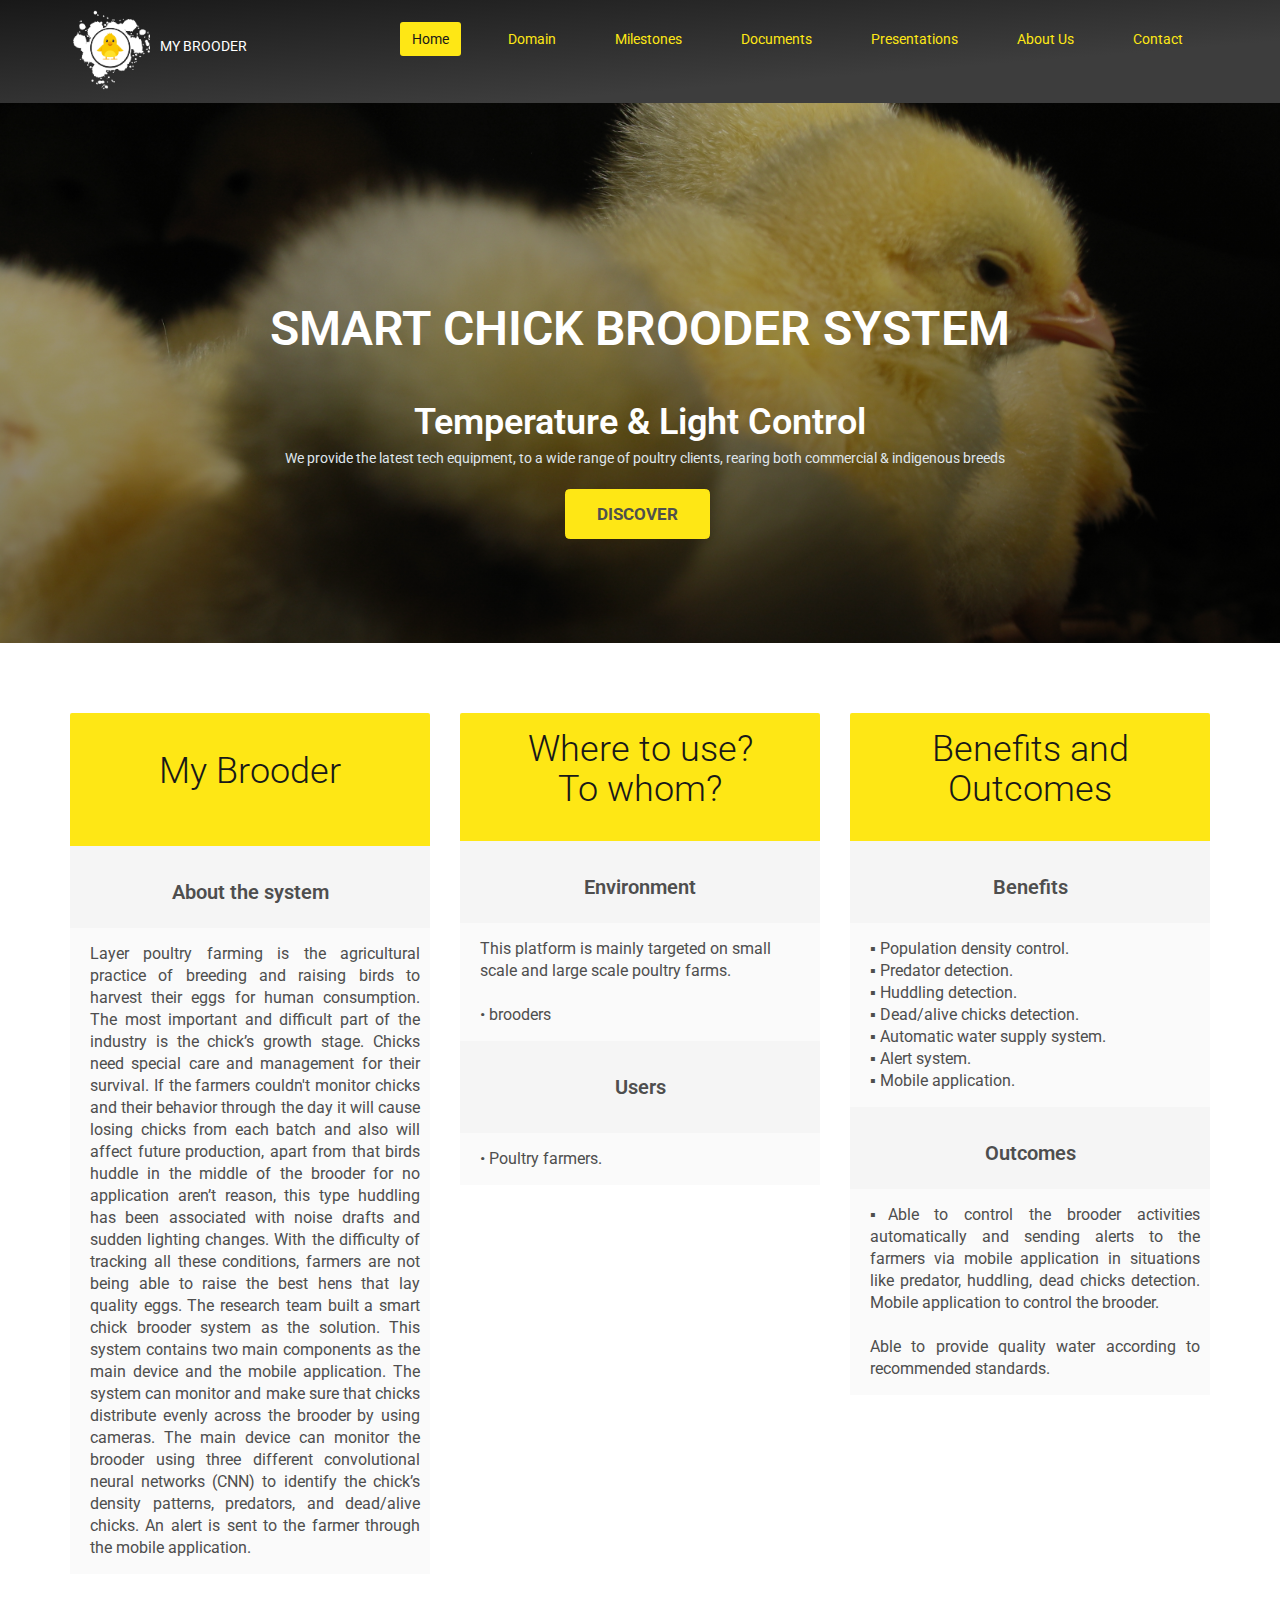
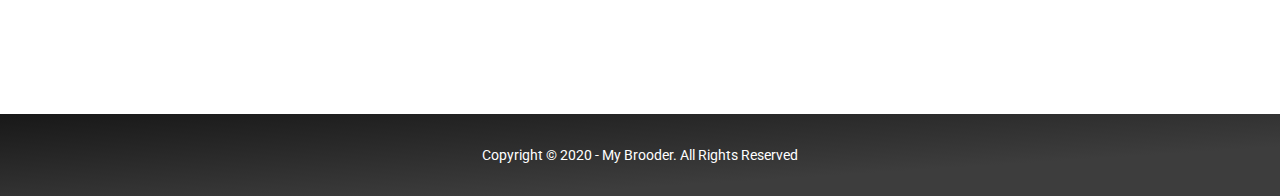
<file: index.html>
<!DOCTYPE html>
<html lang="en">

<!-- Mirrored from readingeye.herokuapp.com/index.html by HTTrack Website Copier/3.x [XR&CO'2014], Tue, 20 Oct 2020 10:21:16 GMT -->
<head>
    <meta charset="utf-8">
    <meta name="viewport" content="width=device-width, initial-scale=1.0">
    <meta name="description" content="">
    <meta name="author" content="">
    <title>My Brooder</title>
	
	<!-- core CSS -->
    <link href="css/bootstrap.min.css" rel="stylesheet">
    <link href="css/font-awesome.min.css" rel="stylesheet">
    <link href="css/animate.min.css" rel="stylesheet">
    <link href="css/prettyPhoto.css" rel="stylesheet">
    <link href="css/main.css" rel="stylesheet">
    <link href="css/responsive.css" rel="stylesheet">
    <!--[if lt IE 9]>
    <script src="js/html5shiv.js"></script>
    <script src="js/respond.min.js"></script>
    <![endif]-->       
    <link rel="shortcut icon" href="images/title_logo.png">
    <link rel="apple-touch-icon-precomposed" sizes="144x144" href="images/ico/apple-touch-icon-144-precomposed.png">
    <link rel="apple-touch-icon-precomposed" sizes="114x114" href="images/ico/apple-touch-icon-114-precomposed.png">
    <link rel="apple-touch-icon-precomposed" sizes="72x72" href="images/ico/apple-touch-icon-72-precomposed.png">
    <link rel="apple-touch-icon-precomposed" href="images/ico/apple-touch-icon-57-precomposed.png">
</head><!--/head-->

<body class="homepage" data-spy="scroll" data-target=".fixed-top">

    <!--<header id="header">
        <div class="top-bar">
            <div class="container">
                <div class="row">
                    
                    <
                </div>
            </div><!--/.container-->
        

        <nav class="navbar navbar-inverse fixed-top" role="banner">
            <div class="container">
                <div class="navbar-header">
                    <button type="button" class="navbar-toggle" data-toggle="collapse" data-target=".navbar-collapse">
                        <span class="sr-only">Toggle navigation</span>
                        <span class="icon-bar"></span>
                        <span class="icon-bar"></span>
                        <span class="icon-bar"></span>
                    </button>
                    <a class="navbar-brand" href="index.html"><img style="height:80px;vertical-align:initial" src="images/logo.png" alt="My Brooder"></a>
                    <p style=" padding-left: 80px; padding-top:25px ; color: white;">MY BROODER</p>
                </div>
				
                <div class="collapse navbar-collapse navbar-right">
                    <ul class="nav navbar-nav">
                        <li class="active"><a href="index.html">Home</a></li>
						<li><a href="domain.html">Domain</a></li>
						<li><a href="milestone.html">Milestones</a></li>
						<li><a href="documents.html">Documents</a></li>
						<li><a href="presentations.html">Presentations</a></li>
                        <li><a href="about-us.html">About Us</a></li>
                        
                        <li><a href="contact-us.html">Contact</a></li>                        
                    </ul>
                </div>
            </div><!--/.container-->
        </nav><!--/nav-->
		
    </header><!--/header-->

   <!-- Header -->
   <header id="header" class="header">
    <div class="header-content">
        <div class="container">
            <div class="row">
                <div class="col-lg-12">
                    <div class="text-container">
                        <h1 style="font-size:xxx-large;">SMART CHICK BROODER SYSTEM</span></h1><br>
                        <h1> <span id="js-rotating">Temperature & Light Control ,
                            Moistutre Detection,
                            Predator Detection,
                            Automated Wather Management,
                            Detection Of Dead Chicks,
                            My Brooder Mobile Aplication </span></h1>
                        <p class="p-heading p-large">We provide the latest tech equipment, to a wide range of poultry clients, rearing both commercial & indigenous breeds</p>
                        <a class="btn-solid-lg page-scroll" href="#intro">DISCOVER</a>
                    </div>
                </div> <!-- end of col -->
            </div> <!-- end of row -->
        </div> <!-- end of container -->
    </div> <!-- end of header-content -->
</header> <!-- end of header -->
<!-- end of header -->



	<section class="pricing-page" >
        <div class="container" id="intro">
             
            <div class="pricing-area text-center">
                <div class="row">
                    <div class="col-sm-4 plan price-one wow fadeInDown">
                        <ul>
                            <li class="heading-one" " >
                                <br><h1   >My Brooder</h1><br>
                            </li>
                            <li><h2>About the system</h2></li>
                            <li ><p align="justify">
                                Layer poultry farming is the agricultural practice of breeding and raising birds
                                to harvest their eggs for human consumption. The most important and difficult part
                                 of the industry is the chick’s growth stage. Chicks need special care and 
                                 management for their survival. If the farmers couldn't monitor chicks and their 
                                 behavior through the day it will cause losing chicks from each batch and also will
                                  affect future production, apart from that birds huddle in the middle of the brooder 
                                  for no application aren’t reason, this type huddling has been associated with noise 
                                  drafts and sudden lighting changes. With the difficulty of tracking all these conditions, 
                                  farmers are not being able to raise the best hens that lay quality eggs. 
                               The research team built a smart chick brooder system as the solution. 
                               This system contains two main components as the main device and the mobile application. 
                               The system can monitor and make sure that chicks distribute evenly across the brooder by 
                               using cameras. The main device can monitor the brooder using three different convolutional 
                               neural networks (CNN) to identify the chick’s density patterns, predators, and dead/alive chicks. An alert is sent to the farmer through the mobile application. 
                                </p></li>
                        </ul>
                    </div>
					
					

                    <div class="col-sm-4 plan price-one wow fadeInDown">
                        <ul>
                            <li class="heading-one">
                                <h1>Where to use? <br> To whom?</h1>
                            </li>
                            <li><h2>Environment</h2></li>
                            <li><p align="left">This platform is mainly targeted on small scale and large scale poultry farms.<br><br>
								•	brooders<br>
						
							</p></li>
                            <li><h2>Users<h2></li>
                            <li><p align="justify">
                                •  Poultry farmers.<br/>
                                
                            </li>
                            
                        </ul>
                    </div>
					
					<div class="col-sm-4 plan price-two wow fadeInDown">
                        <ul>
                            <li class="heading-one">
                                <h1>Benefits and Outcomes</h1>
                                
                            </li>
							<li><h2> Benefits</h2></li>
                            <li><p align="left">
                                ▪ Population density control.<br>
                                ▪ Predator detection.<br>
                                ▪ Huddling detection.<br>
                                ▪ Dead/alive chicks detection.<br>
				                ▪ Automatic water supply system.<br>
                                ▪ Alert system.<br>
                                ▪ Mobile application.
                                
							</p></li>
							<li><h2> Outcomes</h2></li>
							<li> <p align="justify">
                                ▪Able to control the brooder activities automatically and
                                sending alerts to the farmers via mobile application in situations like predator, huddling, dead chicks detection.
                                Mobile application to control the brooder.<br><br>  Able to provide quality water according to recommended standards.</p></li>
                            
                        </ul>
                    </div>       
                </div>
            </div><!--/pricing-area-->
        </div><!--/container-->
    </section><!--/pricing-page-->

    

    <footer id="footer" class="midnight-blue">
        <div class="container">
            <div class="row">
                <div class="col-sm-3"></div>
				<div class="col-sm-6" style="text-align: center;">
					Copyright © 2020 - My Brooder.  All Rights Reserved
				</div>
                <div class="col-sm-3"></div>
            </div>
        </div>
    </footer><!--/#footer-->

    <script src="js/jquery.js"></script>
    <script src="js/bootstrap.min.js"></script>
    <script src="js/jquery.prettyPhoto.js"></script>
    <script src="js/jquery.isotope.min.js"></script>
    <script src="js/main.js"></script>
    <script src="js/wow.min.js"></script>


    
    <script src="js/jquery.min.js"></script> <!-- jQuery for Bootstrap's JavaScript plugins -->
    <script src="js/popper.min.js"></script> <!-- Popper tooltip library for Bootstrap -->
    <script src="js/bootstrap.min.js"></script> <!-- Bootstrap framework -->
    <script src="js/jquery.easing.min.js"></script> <!-- jQuery Easing for smooth scrolling between anchors -->
    <script src="js/swiper.min.js"></script> <!-- Swiper for image and text sliders -->
    <script src="js/jquery.magnific-popup.js"></script> <!-- Magnific Popup for lightboxes -->
    <script src="js/morphext.min.js"></script> <!-- Morphtext rotating text in the header -->
    <script src="js/isotope.pkgd.min.js"></script> <!-- Isotope for filter -->
    <script src="js/validator.min.js"></script> <!-- Validator.js - Bootstrap plugin that validates forms -->
    <script src="js/scripts.js"></script> <!-- Custom scripts -->
</body>

<!-- Mirrored from readingeye.herokuapp.com/index.html by HTTrack Website Copier/3.x [XR&CO'2014], Tue, 20 Oct 2020 10:21:16 GMT -->
</html>
</file>
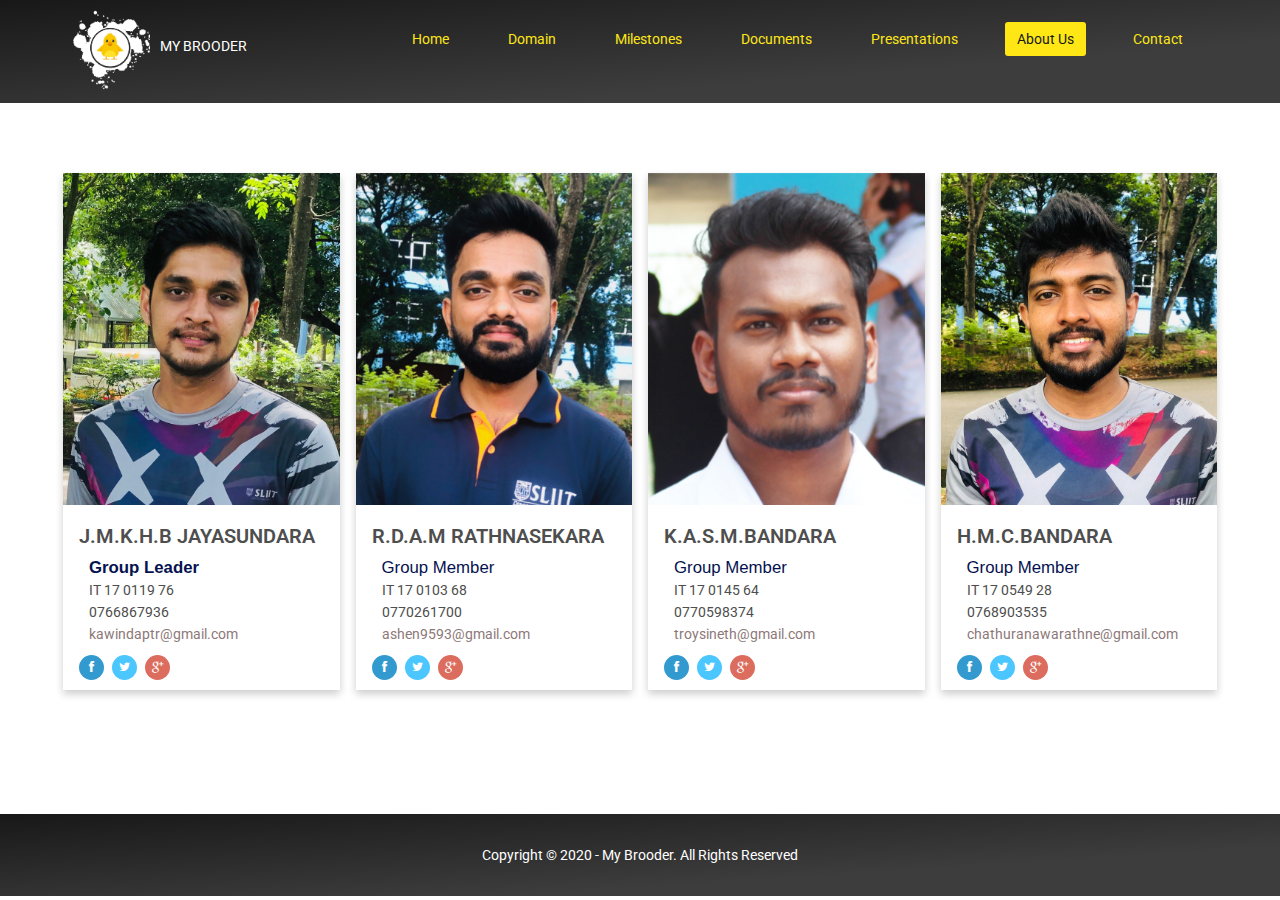
<file: about-us.html>
<!DOCTYPE html>
<html lang="en">

<!-- Mirrored from readingeye.herokuapp.com/about-us.html by HTTrack Website Copier/3.x [XR&CO'2014], Tue, 20 Oct 2020 10:35:45 GMT -->
<head>
    <meta charset="utf-8">
    <meta name="viewport" content="width=device-width, initial-scale=1.0">
    <meta name="description" content="">
    <meta name="author" content="">
    <title>About Us | My Brooder</title>
	
	<!-- core CSS -->
    <link href="css/bootstrap.min.css" rel="stylesheet">
    <link href="css/font-awesome.min.css" rel="stylesheet">
    <link href="css/prettyPhoto.css" rel="stylesheet">
    <link href="css/animate.min.css" rel="stylesheet">
	<link href="css/main.css" rel="stylesheet">
    <link href="css/responsive.css" rel="stylesheet">
	
    <!--[if lt IE 9]>
    <script src="js/html5shiv.js"></script>
    <script src="js/respond.min.js"></script>
    <![endif]-->       
    <link rel="shortcut icon" href="images/title_logo.png">
    <link rel="apple-touch-icon-precomposed" sizes="144x144" href="images/ico/apple-touch-icon-144-precomposed.png">
    <link rel="apple-touch-icon-precomposed" sizes="114x114" href="images/ico/apple-touch-icon-114-precomposed.png">
    <link rel="apple-touch-icon-precomposed" sizes="72x72" href="images/ico/apple-touch-icon-72-precomposed.png">
    <link rel="apple-touch-icon-precomposed" href="images/ico/apple-touch-icon-57-precomposed.png">
</head><!--/head-->

<body>

    <header id="header">
        

        <nav class="navbar navbar-inverse" role="banner">
            <div class="container">
                <div class="navbar-header">
                    <button type="button" class="navbar-toggle" data-toggle="collapse" data-target=".navbar-collapse">
                        <span class="sr-only">Toggle navigation</span>
                        <span class="icon-bar"></span>
                        <span class="icon-bar"></span>
                        <span class="icon-bar"></span>
                    </button>
                    <a class="navbar-brand" href="index.html"><img style="height:80px;vertical-align:initial" src="images/logo.png" alt="My Brooder"></a>
					<p style=" padding-left: 80px; padding-top:25px ; color: white;">MY BROODER</p>
				</div>
				
                <div class="collapse navbar-collapse navbar-right">
                    <ul class="nav navbar-nav">
                        <li ><a href="index.html">Home</a></li>
						<li><a href="domain.html">Domain</a></li>
						<li><a href="milestone.html">Milestones</a></li>
						<li><a href="documents.html">Documents</a></li>
						<li><a href="presentations.html">Presentations</a></li>
                        <li class="active"><a href="about-us.html">About Us</a></li>
                        
                        <li><a href="contact-us.html">Contact</a></li>                        
                    </ul>
                </div>
            </div><!--/.container-->
        </nav><!--/nav-->
	</header><!--/header-->

    <section id="about-us"  style="min-height: calc(100vh - 189px);">
        <div class="container">
			<!-- our-team -->
			<div class="team">

					<div class="row">
						<div class="columnx">
							<div class="cardx">
							<img src="images/team/kawinda.jpg" alt="J.M.K.H.B JAYASUNDARA" style="width:100%">
							<div class="containerx">
								<h2>J.M.K.H.B JAYASUNDARA</h2>
								<p class="titlex"><strong>Group Leader</strong></p>
								<p>IT 17 0119 76 </p>
								<p>0766867936  </p>
								<a href="mailto:kawindaptr@gmail.com"><p>kawindaptr@gmail.com   </p></a>
								<ul class="social_icons">
									<li><a target="_blank" href="https://www.facebook.com/dinu.dilshan"><i class="fa fa-facebook"></i></a></li>
									<li><a href="#"><i class="fa fa-twitter"></i></a></li> 
									<li><a href="#"><i class="fa fa-google-plus"></i></a></li>
								</ul>
							</div>
							</div>
						</div>
						<div class="columnx">
							<div class="cardx">
							<img src="images/team/Ashen.jpg" alt="R.D.A.M RATHNASEKARA" style="width:100%">
							<div class="containerx">
								<h2>R.D.A.M RATHNASEKARA</h2>
								<p class="titlex">Group Member</p>
								<p>IT 17 0103 68</p>
								<p>0770261700</p>
								<a href="mailto:ashen9593@gmail.com"><p>ashen9593@gmail.com</p></a>
								<ul class="social_icons">
									<li><a target="_blank" href="https://www.facebook.com/ashen.manilka/"><i class="fa fa-facebook"></i></a></li>
									<li><a href="#"><i class="fa fa-twitter"></i></a></li> 
									<li><a href="#"><i class="fa fa-google-plus"></i></a></li>
								</ul>
							</div>
							</div>
						</div>
						<div class="columnx">
							<div class="cardx">
							<img src="images/team/sineth.jpg" alt="K.A.S.M.BANDARA" style="width:100%">
							<div class="containerx">
								<h2>K.A.S.M.BANDARA</h2>
								<p class="titlex">Group Member</p>
								<p>IT 17 0145 64</p>
								<p>0770598374 </p>
								<a href="mailto:troysineth@gmail.com"><p>troysineth@gmail.com</p></a>
								<ul class="social_icons">
									<li><a target="_blank" href="https://www.facebook.com/profile.php?id=100006182255543"><i class="fa fa-facebook"></i></a></li>
									<li><a href="#"><i class="fa fa-twitter"></i></a></li> 
									<li><a href="#"><i class="fa fa-google-plus"></i></a></li>
								</ul>
							</div>
							</div>
						</div>
						<div class="columnx">
							<div class="cardx">
							<img src="images/team/chathur.jpg" alt="H.M.C.BANDARA" style="width:100%">
							<div class="containerx">
								<h2>H.M.C.BANDARA</h2>
								<p class="titlex">Group Member</p>
								<p>IT 17 0549 28</p>
								<p>0768903535</p>
								<a href="mailto:chathuranawarathne@gmail.com"><p>chathuranawarathne@gmail.com</p></a>
								<ul class="social_icons">
									<li><a target="_blank" href="https://www.facebook.com/#"><i class="fa fa-facebook"></i></a></li>
									<li><a href="#"><i class="fa fa-twitter"></i></a></li> 
									<li><a href="#"><i class="fa fa-google-plus"></i></a></li>
								</ul>
							</div>
							</div>
						</div>
					</div>
				
				
			</div><!--team-->
		</div><!--/.container-->
    </section><!--/about-us-->
	


    <footer id="footer" class="midnight-blue">
        <div class="container">
            <div class="row">
				<div class="col-sm-3"></div>
				<div class="col-sm-6" style="text-align: center;">
					Copyright © 2020 -  My Brooder. All Rights Reserved
				</div>
				<div class="col-sm-3"></div>
            </div>
        </div>
    </footer><!--/#footer-->
    

    <script src="js/jquery.js"></script>
    <script type="text/javascript">
        $('.carousel').carousel()
    </script>
    <script src="js/bootstrap.min.js"></script>
    <script src="js/jquery.prettyPhoto.js"></script>
    <script src="js/jquery.isotope.min.js"></script>
    <script src="js/main.js"></script>
    <script src="js/wow.min.js"></script>
</body>

<!-- Mirrored from readingeye.herokuapp.com/about-us.html by HTTrack Website Copier/3.x [XR&CO'2014], Tue, 20 Oct 2020 10:38:10 GMT -->
</html>
</file>
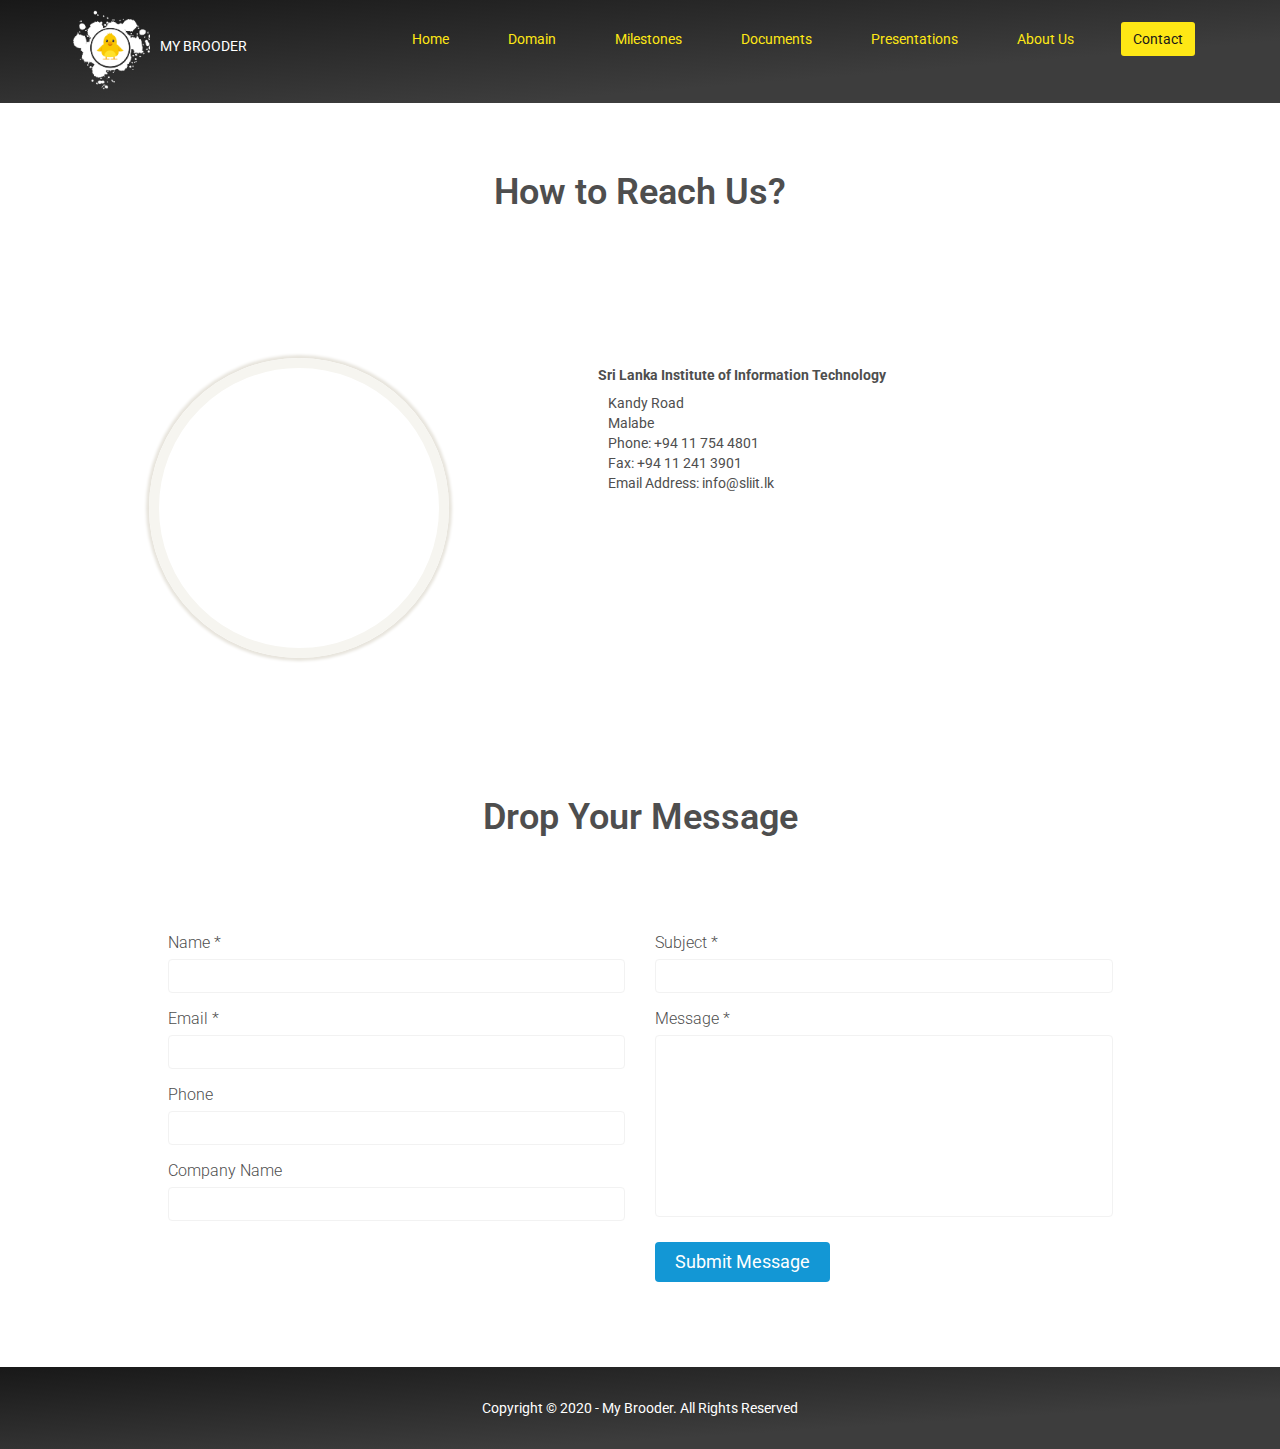
<file: contact-us.html>
<!DOCTYPE html>
<html lang="en">

<!-- Mirrored from readingeye.herokuapp.com/contact-us.html by HTTrack Website Copier/3.x [XR&CO'2014], Tue, 20 Oct 2020 10:38:10 GMT -->
<head>
    <meta charset="utf-8">
    <meta name="viewport" content="width=device-width, initial-scale=1.0">
    <meta name="description" content="">
    <meta name="author" content="">
    <title>Contact Us | My Brooder</title>
    
    <!-- core CSS -->
    <link href="css/bootstrap.min.css" rel="stylesheet">
    <link href="css/font-awesome.min.css" rel="stylesheet">
    <link href="css/prettyPhoto.css" rel="stylesheet">
    <link href="css/animate.min.css" rel="stylesheet">
    <link href="css/main.css" rel="stylesheet">
    <link href="css/responsive.css" rel="stylesheet">
    
    <!--[if lt IE 9]>
    <script src="js/html5shiv.js"></script>
    <script src="js/respond.min.js"></script>
    <![endif]-->       
    <link rel="shortcut icon" href="images/title_logo.png">
    <link rel="apple-touch-icon-precomposed" sizes="144x144" href="images/ico/apple-touch-icon-144-precomposed.png">
    <link rel="apple-touch-icon-precomposed" sizes="114x114" href="images/ico/apple-touch-icon-114-precomposed.png">
    <link rel="apple-touch-icon-precomposed" sizes="72x72" href="images/ico/apple-touch-icon-72-precomposed.png">
    <link rel="apple-touch-icon-precomposed" href="images/ico/apple-touch-icon-57-precomposed.png">
</head><!--/head-->

<body>

    <header id="header">
        

        <nav class="navbar navbar-inverse" role="banner">
            <div class="container">
                <div class="navbar-header">
                    <button type="button" class="navbar-toggle" data-toggle="collapse" data-target=".navbar-collapse">
                        <span class="sr-only">Toggle navigation</span>
                        <span class="icon-bar"></span>
                        <span class="icon-bar"></span>
                        <span class="icon-bar"></span>
                    </button>
                    <a class="navbar-brand" href="index.html"><img style="height:80px;vertical-align:initial" src="images/logo.png" alt="My Brooder"></a>
                    <p style=" padding-left: 80px; padding-top:25px ; color: white;">MY BROODER</p>
                </div>
                
                <div class="collapse navbar-collapse navbar-right">
					<ul class="nav navbar-nav">
                        <li ><a href="index.html">Home</a></li>
						<li><a href="domain.html">Domain</a></li>
						<li><a href="milestone.html">Milestones</a></li>
						<li class=""><a href="documents.html">Documents</a></li>
						<li><a href="presentations.html">Presentations</a></li>
                        <li><a href="about-us.html">About Us</a></li>
                        
                        <li class="active"><a href="contact-us.html">Contact</a></li>                        
                    </ul>
                </div>
            </div><!--/.container-->
        </nav><!--/nav-->
    </header><!--/header-->

    <section id="contact-info">
        <div class="center">                
            <h2>How to Reach Us?</h2>
            <p class="lead"></p>
        </div>
        <div class="gmap-area">
            <div class="container">
                <div class="row">
                    <div class="col-sm-5 text-center">
                        <div class="gmap">
                            <iframe frameborder="0" scrolling="no" marginheight="0" marginwidth="0" src="https://www.google.com/maps/embed?pb=!1m18!1m12!1m3!1d3960.798431063106!2d79.97114011394085!3d6.914687120412339!2m3!1f0!2f0!3f0!3m2!1i1024!2i768!4f13.1!3m3!1m2!1s0x3ae256db1a6771c5%3A0x2c63e344ab9a7536!2sSri+Lanka+Institute+of+Information+Technology!5e0!3m2!1sen!2slk!4v1508524442069"></iframe>
                        </div>
                    </div>

                    <div class="col-sm-7 map-content">
                        <ul class="row">
                            <li class="col-sm-6">
                                <address>
                                    <h5>Sri Lanka Institute of Information Technology</h5>
                                    <p>Kandy Road <br>
                                    Malabe</p>
                                    <p>Phone: +94 11 754 4801<br>
                                        Fax: +94 11 241 3901<br>
                                    Email Address: info@sliit.lk</p>
                                </address>

                              <!--  <address>
                                    <h5>Zonal Office</h5>
                                    <p>1537 Flint Street <br>
                                    Tumon, MP 96911</p>                                
                                    <p>Phone:670-898-2847 <br>
                                    Email Address:info@domain.com</p>
                                </address>
                            </li>


                            <li class="col-sm-6">
                                <address>
                                    <h5>Zone#2 Office</h5>
                                    <p>1537 Flint Street <br>
                                    Tumon, MP 96911</p>
                                    <p>Phone:670-898-2847 <br>
                                    Email Address:info@domain.com</p>
                                </address>

                                <address>
                                    <h5>Zone#3 Office</h5>
                                    <p>1537 Flint Street <br>
                                    Tumon, MP 96911</p>
                                    <p>Phone:670-898-2847 <br>
                                    Email Address:info@domain.com</p>
                                </address>-->
                            </li>
                        </ul>
                    </div>
                </div>
            </div>
        </div>
    </section>  <!--/gmap_area -->

    <section id="contact-page">
        <div class="container">
            <div class="center">        
                <h2>Drop Your Message</h2>
                <p class="lead"></p>
            </div> 
            <div class="row contact-wrap"> 
                <div class="status alert alert-success" style="display: none"></div>
                <form id="main-contact-form" class="contact-form" name="contact-form" method="post" action="http://readingeye.herokuapp.com/sendemail.php">
                    <div class="col-sm-5 col-sm-offset-1">
                        <div class="form-group">
                            <label>Name *</label>
                            <input type="text" name="name" class="form-control" required="required">
                        </div>
                        <div class="form-group">
                            <label>Email *</label>
                            <input type="email" name="email" class="form-control" required="required">
                        </div>
                        <div class="form-group">
                            <label>Phone</label>
                            <input type="number" class="form-control">
                        </div>
                        <div class="form-group">
                            <label>Company Name</label>
                            <input type="text" class="form-control">
                        </div>                        
                    </div>
                    <div class="col-sm-5">
                        <div class="form-group">
                            <label>Subject *</label>
                            <input type="text" name="subject" class="form-control" required="required">
                        </div>
                        <div class="form-group">
                            <label>Message *</label>
                            <textarea name="message" id="message" required="required" class="form-control" rows="8"></textarea>
                        </div>                        
                        <div class="form-group">
                            <button type="submit" name="submit" class="btn btn-primary btn-lg" required="required">Submit Message</button>
                        </div>
                    </div>
                </form> 
            </div><!--/.row-->
        </div><!--/.container-->
    </section><!--/#contact-page-->

    

    <footer id="footer" class="midnight-blue">
        <div class="container">
            <div class="row">
                <div class="col-sm-3"></div>
				<div class="col-sm-6" style="text-align: center;">
					Copyright © 2020 - My Brooder. All Rights Reserved
				</div>
                <div class="col-sm-3"></div>
            </div>
        </div>
    </footer><!--/#footer-->

    <script src="js/jquery.js"></script>
    <script src="js/bootstrap.min.js"></script>
    <script src="js/jquery.prettyPhoto.js"></script>
    <script src="js/jquery.isotope.min.js"></script>
    <script src="js/main.js"></script>
    <script src="js/wow.min.js"></script>
</body>

<!-- Mirrored from readingeye.herokuapp.com/contact-us.html by HTTrack Website Copier/3.x [XR&CO'2014], Tue, 20 Oct 2020 10:38:10 GMT -->
</html>
</file>
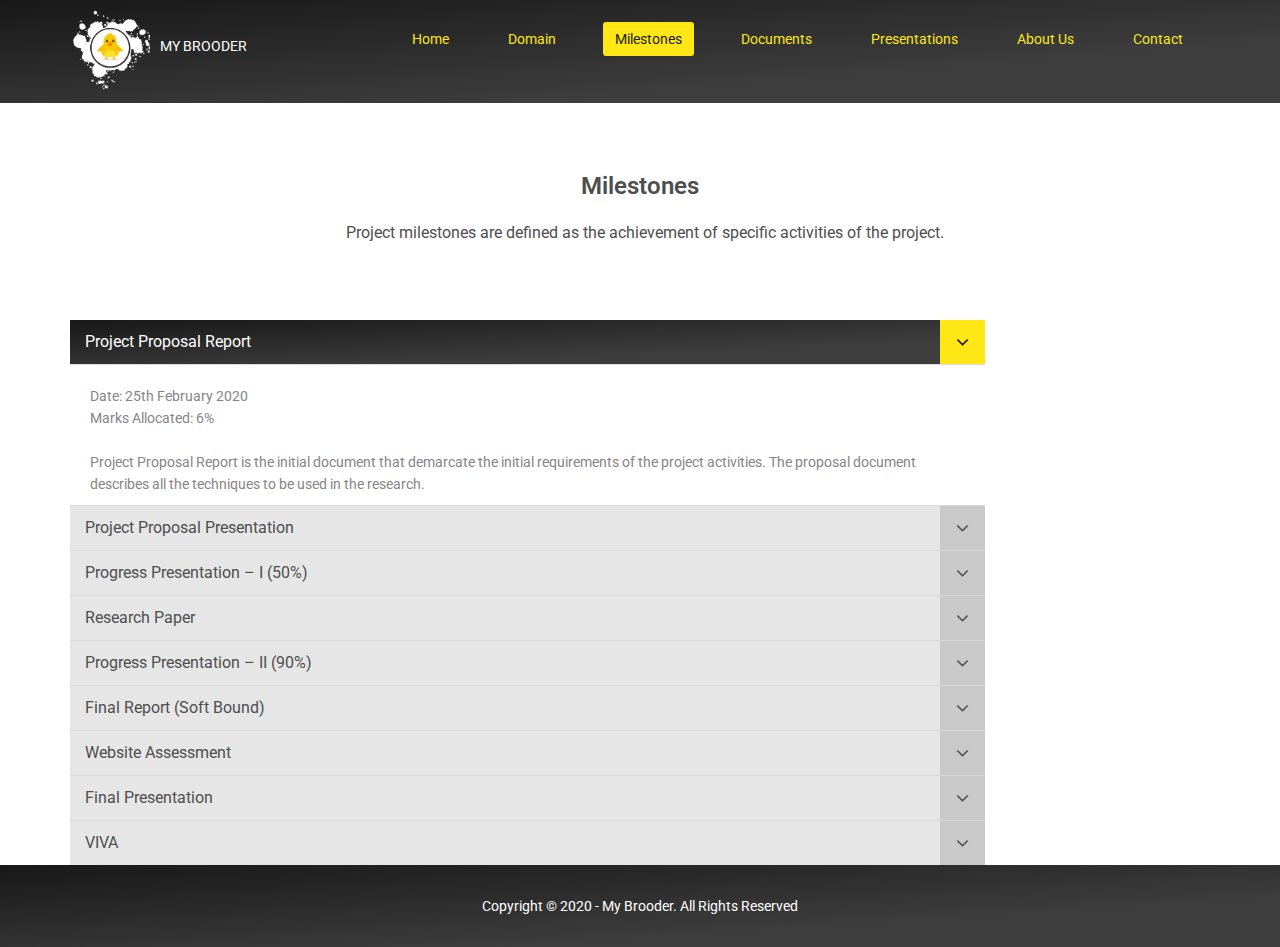
<file: milestone.html>
<!DOCTYPE html>
<html lang="en">

<!-- Mirrored from readingeye.herokuapp.com/milestone.html by HTTrack Website Copier/3.x [XR&CO'2014], Tue, 20 Oct 2020 10:21:30 GMT -->
<head>
    <meta charset="utf-8">
    <meta name="viewport" content="width=device-width, initial-scale=1.0">
    <meta name="description" content="">
    <meta name="author" content="">
    <title>Milestones | My Brooder</title>
    <link href="css/bootstrap.min.css" rel="stylesheet">
    <link href="css/font-awesome.min.css" rel="stylesheet">
    <link href="css/prettyPhoto.css" rel="stylesheet">
	<link href="css/item_hover.html" rel="stylesheet">
    <link href="css/animate.min.css" rel="stylesheet">
    <link href="css/main.css" rel="stylesheet">
    <link href="fonts/stylesheet.html" rel="stylesheet">
    <link href="css/responsive.css" rel="stylesheet">
    <!--[if lt IE 9]>
    <script src="js/html5shiv.js"></script>
    <script src="js/respond.min.js"></script>
    <![endif]-->       
    <link rel="shortcut icon" href="images/title_logo.png">
    <link rel="apple-touch-icon-precomposed" sizes="144x144" href="images/ico/apple-touch-icon-144-precomposed.png">
    <link rel="apple-touch-icon-precomposed" sizes="114x114" href="images/ico/apple-touch-icon-114-precomposed.png">
    <link rel="apple-touch-icon-precomposed" sizes="72x72" href="images/ico/apple-touch-icon-72-precomposed.png">
    <link rel="apple-touch-icon-precomposed" href="images/ico/apple-touch-icon-57-precomposed.png">
</head><!--/head-->
<body>
    <header id="header">
       

        <nav class="navbar navbar-inverse" role="banner">
            <div class="container">
                <div class="navbar-header">
                    <button type="button" class="navbar-toggle" data-toggle="collapse" data-target=".navbar-collapse">
                        <span class="sr-only">Toggle navigation</span>
                        <span class="icon-bar"></span>
                        <span class="icon-bar"></span>
                        <span class="icon-bar"></span>
                    </button>
                    <a class="navbar-brand" href="index.html"><img style="height:80px;vertical-align:initial" src="images/logo.png" alt="My Brooder"></a>
                    <p style=" padding-left: 80px; padding-top:25px ; color: white;">MY BROODER</p>
                  </div>
                
                <div class="collapse navbar-collapse navbar-right">
                    <ul class="nav navbar-nav">
                        <li ><a href="index.html">Home</a></li>
                        <li><a href="domain.html">Domain</a></li>
                        <li class="active"><a href="milestone.html">Milestones</a></li>
                        <li><a href="documents.html">Documents</a></li>
                        <li><a href="presentations.html">Presentations</a></li>
                        <li><a href="about-us.html">About Us</a></li>
                        <li><a href="contact-us.html">Contact</a></li>                        
                    </ul>
                </div>
            </div><!--/.container-->
        </nav><!--/nav-->
        
    </header><!--/header-->
    
    <section id="content" class="shortcode-item" style="min-height: calc(100vh - 189px);">
        <div class="container">
            <div class="row">
                
				<div class="center wow fadeInDown">
                <h2>Milestones</h2>
                <p class="lead">Project milestones are defined as the achievement of specific activities of the project.</p>
            </div>

                <div class="col-xs-12 col-sm-5">
                    <div class="accordion" style="width:200%">
                        <div class="panel-group" id="accordion1">
                          

                          <div class="panel panel-default">
                            <div class="panel-heading active">
                              <h3 class="panel-title">
                                <a class="accordion-toggle" data-toggle="collapse" data-parent="#accordion1" href="#collapseTwo1">
                                  Project Proposal Report 
                                  <i class="fa fa-angle-down pull-right"></i>
                                </a>
                              </h3>
                            </div>
                            <div id="collapseTwo1" class="panel-collapse collapse in">
                              <div class="panel-body">
                               Date: 25th February 2020
                               <br>
                               Marks Allocated: 6%
                               <br>
                               <br>
                               Project Proposal Report is the initial document that demarcate the initial requirements of the project activities. The proposal document describes all the techniques to be used in the research.
                              </div>
                            </div>
                          </div>

                          <div class="panel panel-default">
                            <div class="panel-heading">
                              <h3 class="panel-title">
                                <a class="accordion-toggle" data-toggle="collapse" data-parent="#accordion1" href="#collapseThree1">
                                  Project Proposal Presentation
                                  <i class="fa fa-angle-down pull-right"></i>
                                </a>
                              </h3>
                            </div>
                            <div id="collapseThree1" class="panel-collapse collapse">
                              <div class="panel-body">
                                Date: 25th February 2020
                                <br>
                                Marks Allocated: 10%
                                <br>
                                <br>
                                Proposal Presentation was conducted to evaluate the research idea and methodology for the proposed solution. 
                              </div>
                            </div>
                          </div>
						  
						  
						  
					
						  
						  <div class="panel panel-default">
                            <div class="panel-heading">
                              <h3 class="panel-title">
                                <a class="accordion-toggle" data-toggle="collapse" data-parent="#accordion1" href="#collapseThree3">
                                  Progress Presentation – I (50%)
                                  <i class="fa fa-angle-down pull-right"></i>
                                </a>
                              </h3>
                            </div>
                            <div id="collapseThree3" class="panel-collapse collapse">
                              <div class="panel-body">
                                Date: 13th July 2020
                                <br>
                                Marks Allocated: 10%
                                <br>
                                <br>
                                was an assessment which gives a fresh, unbiased view of the project. Half of the project work supposed to be completed at the time of the presentation. This Presentation helps to identify potential for improvement, provides realistic and results-oriented recommendations.
                              </div>
                            </div>
                          </div>
						  
						  <div class="panel panel-default">
                            <div class="panel-heading">
                              <h3 class="panel-title">
                                <a class="accordion-toggle" data-toggle="collapse" data-parent="#accordion1" href="#collapseThree4">
                                  Research Paper
                                  <i class="fa fa-angle-down pull-right"></i>
                                </a>
                              </h3>
                            </div>
                            <div id="collapseThree4" class="panel-collapse collapse">
                              <div class="panel-body">
                                Date: 17th July 2020
                                <br>
                                Marks Allocated: 10%
                                <br>
                                <br>
                                This document presents our evaluation or interpretation or argument. We build upon what we know about subject and make a attempt to find out what experts know.
                              </div>
                            </div>
                          </div>
						  
						  <div class="panel panel-default">
                            <div class="panel-heading">
                              <h3 class="panel-title">
                                <a class="accordion-toggle" data-toggle="collapse" data-parent="#accordion1" href="#collapseThree5">
                                  Progress Presentation – II (90%)
                                  <i class="fa fa-angle-down pull-right"></i>
                                </a>
                              </h3>
                            </div>
                            <div id="collapseThree5" class="panel-collapse collapse">
                              <div class="panel-body">
                                Date: 24th September 2020
                                <br>
                                Marks Allocated: 18%
                                <br>
                                <br>
                                was mainly conducted to evaluate the completion of the research work of each component of the students. At least 90% of the research work should be done prior to this presentation. Completion of all the components along with the integration would be the ideal situation.

                              </div>
                            </div>
                          </div>

                          <div class="panel panel-default">
                            <div class="panel-heading">
                              <h3 class="panel-title">
                                <a class="accordion-toggle" data-toggle="collapse" data-parent="#accordion1" href="#collapseThree6">
                                  Final Report (Soft Bound)
                                  <i class="fa fa-angle-down pull-right"></i>
                                </a>
                              </h3>
                            </div>
                            <div id="collapseThree6" class="panel-collapse collapse">
                              <div class="panel-body">
                                Date: 25th September 2020
                                <br>
                                Marks Allocated: 15%
                                <br>
                                <br>
                                Final report is the final document concluding the project.
                              </div>
                            </div>
                          </div>

                          <div class="panel panel-default">
                            <div class="panel-heading">
                              <h3 class="panel-title">
                                <a class="accordion-toggle" data-toggle="collapse" data-parent="#accordion1" href="#collapseThree7">
                                  Website Assessment
                                  <i class="fa fa-angle-down pull-right"></i>
                                </a>
                              </h3>
                            </div>
                            <div id="collapseThree7" class="panel-collapse collapse">
                              <div class="panel-body">
                                Date: 31st Octomber 2020
                                <br>
                                Marks Allocated: 2%
                                <br>
                                <br>
                                The website contains all the details about the project including documents and presentations associated with the project.  
                              </div>
                            </div>
                          </div>

                          <div class="panel panel-default">
                            <div class="panel-heading">
                              <h3 class="panel-title">
                                <a class="accordion-toggle" data-toggle="collapse" data-parent="#accordion1" href="#collapseThree8">
                                  Final Presentation
                                  <i class="fa fa-angle-down pull-right"></i>
                                </a>
                              </h3>
                            </div>
                            <div id="collapseThree8" class="panel-collapse collapse">
                              <div class="panel-body">
                                Date: Yet to be done
                                <br>
                                Marks Allocated: 10%
                                <br>
                                <br>
                                All the research components of the project have to be completed and integrated prior to Final Assessment. Completed product has to be tested and finally should evaluate the accuracy results.
                              </div>
                            </div>
                          </div>

                          <div class="panel panel-default">
                            <div class="panel-heading">
                              <h3 class="panel-title">
                                <a class="accordion-toggle" data-toggle="collapse" data-parent="#accordion1" href="#collapseThree9">
                                  VIVA
                                  <i class="fa fa-angle-down pull-right"></i>
                                </a>
                              </h3>
                            </div>
                            <div id="collapseThree9" class="panel-collapse collapse">
                              <div class="panel-body">
                                Date: Yet to be done
                                <br>
                                Marks Allocated: 15%
                                <br>
                                <br>
                                Viva will be conducted on the same day in which final assessment will be evaluated. Questions will be asked from the students individually regarding their work on the research component in order to clarify their own contribution towards the components.
                              </div>
                            </div>
                          </div>
						  
						  
                        </div><!--/#accordion1-->
                    </div>
                </div>
            </div><!--/.row-->
        </div><!--/.container-->
    </section><!--/#content-->
    

    <footer id="footer" class="midnight-blue">
        <div class="container">
            <div class="row">
                <div class="col-sm-3"></div>
                <div class="col-sm-6" style="text-align: center;">
                  Copyright © 2020 - My Brooder. All Rights Reserved
                </div>
                <div class="col-sm-3"></div>
            </div>
        </div>
    </footer><!--/#footer-->

    <script src="js/jquery.js"></script>
    <script src="js/bootstrap.min.js"></script>
    <script src="js/jquery.prettyPhoto.js"></script>
    <script src="js/jquery.isotope.min.js"></script>
    <script src="js/main.js"></script>
    <script src="js/wow.min.js"></script>
</body>

<!-- Mirrored from readingeye.herokuapp.com/milestone.html by HTTrack Website Copier/3.x [XR&CO'2014], Tue, 20 Oct 2020 10:21:30 GMT -->
</html>
</file>
<file: css/prettyPhoto.css>
div.pp_default .pp_top,div.pp_default .pp_top .pp_middle,div.pp_default .pp_top .pp_left,div.pp_default .pp_top .pp_right,div.pp_default .pp_bottom,div.pp_default .pp_bottom .pp_left,div.pp_default .pp_bottom .pp_middle,div.pp_default .pp_bottom .pp_right{height:13px}
div.pp_default .pp_top .pp_left{background:url(../images/prettyPhoto/default/sprite.html) -78px -93px no-repeat}
div.pp_default .pp_top .pp_middle{background:url(../images/prettyPhoto/default/sprite_x.html) top left repeat-x}
div.pp_default .pp_top .pp_right{background:url(../images/prettyPhoto/default/sprite.html) -112px -93px no-repeat}
div.pp_default .pp_content .ppt{color:#f8f8f8}
div.pp_default .pp_content_container .pp_left{background:url(../images/prettyPhoto/default/sprite_y.html) -7px 0 repeat-y;padding-left:13px}
div.pp_default .pp_content_container .pp_right{background:url(../images/prettyPhoto/default/sprite_y.html) top right repeat-y;padding-right:13px}
div.pp_default .pp_next:hover{background:url(../images/prettyPhoto/default/sprite_next.html) center right no-repeat;cursor:pointer}
div.pp_default .pp_previous:hover{background:url(../images/prettyPhoto/default/sprite_prev.html) center left no-repeat;cursor:pointer}
div.pp_default .pp_expand{background:url(../images/prettyPhoto/default/sprite.html) 0 -29px no-repeat;cursor:pointer;width:28px;height:28px}
div.pp_default .pp_expand:hover{background:url(../images/prettyPhoto/default/sprite.html) 0 -56px no-repeat;cursor:pointer}
div.pp_default .pp_contract{background:url(../images/prettyPhoto/default/sprite.html) 0 -84px no-repeat;cursor:pointer;width:28px;height:28px}
div.pp_default .pp_contract:hover{background:url(../images/prettyPhoto/default/sprite.html) 0 -113px no-repeat;cursor:pointer}
div.pp_default .pp_close{width:30px;height:30px;background:url(../images/prettyPhoto/default/sprite.html) 2px 1px no-repeat;cursor:pointer}
div.pp_default .pp_gallery ul li a{background:url(../images/prettyPhoto/default/default_thumb.html) center center #f8f8f8;border:1px solid #aaa}
div.pp_default .pp_social{margin-top:7px}
div.pp_default .pp_gallery a.pp_arrow_previous,div.pp_default .pp_gallery a.pp_arrow_next{position:static;left:auto}
div.pp_default .pp_nav .pp_play,div.pp_default .pp_nav .pp_pause{background:url(../images/prettyPhoto/default/sprite.html) -51px 1px no-repeat;height:30px;width:30px}
div.pp_default .pp_nav .pp_pause{background-position:-51px -29px}
div.pp_default a.pp_arrow_previous,div.pp_default a.pp_arrow_next{background:url(../images/prettyPhoto/default/sprite.html) -31px -3px no-repeat;height:20px;width:20px;margin:4px 0 0}
div.pp_default a.pp_arrow_next{left:52px;background-position:-82px -3px}
div.pp_default .pp_content_container .pp_details{margin-top:5px}
div.pp_default .pp_nav{clear:none;height:30px;width:110px;position:relative}
div.pp_default .pp_nav .currentTextHolder{font-family:Georgia;font-style:italic;color:#999;font-size:11px;left:75px;line-height:25px;position:absolute;top:2px;margin:0;padding:0 0 0 0 10px}
div.pp_default .pp_close:hover,div.pp_default .pp_nav .pp_play:hover,div.pp_default .pp_nav .pp_pause:hover,div.pp_default .pp_arrow_next:hover,div.pp_default .pp_arrow_previous:hover{opacity:0.7}
div.pp_default .pp_description{font-size:11px;font-weight:700;line-height:14px;margin:5px 50px 5px 0}
div.pp_default .pp_bottom .pp_left{background:url(../images/prettyPhoto/default/sprite.html) -78px -127px no-repeat}
div.pp_default .pp_bottom .pp_middle{background:url(../images/prettyPhoto/default/sprite_x.html) bottom left repeat-x}
div.pp_default .pp_bottom .pp_right{background:url(../images/prettyPhoto/default/sprite.html) -112px -127px no-repeat}
div.pp_default .pp_loaderIcon{background:url(../images/prettyPhoto/default/loader.html) center center no-repeat}
div.light_rounded .pp_top .pp_left{background:url(../images/prettyPhoto/light_rounded/sprite.html) -88px -53px no-repeat}
div.light_rounded .pp_top .pp_right{background:url(../images/prettyPhoto/light_rounded/sprite.html) -110px -53px no-repeat}
div.light_rounded .pp_next:hover{background:url(../images/prettyPhoto/light_rounded/btnNext.html) center right no-repeat;cursor:pointer}
div.light_rounded .pp_previous:hover{background:url(../images/prettyPhoto/light_rounded/btnPrevious.html) center left no-repeat;cursor:pointer}
div.light_rounded .pp_expand{background:url(../images/prettyPhoto/light_rounded/sprite.html) -31px -26px no-repeat;cursor:pointer}
div.light_rounded .pp_expand:hover{background:url(../images/prettyPhoto/light_rounded/sprite.html) -31px -47px no-repeat;cursor:pointer}
div.light_rounded .pp_contract{background:url(../images/prettyPhoto/light_rounded/sprite.html) 0 -26px no-repeat;cursor:pointer}
div.light_rounded .pp_contract:hover{background:url(../images/prettyPhoto/light_rounded/sprite.html) 0 -47px no-repeat;cursor:pointer}
div.light_rounded .pp_close{width:75px;height:22px;background:url(../images/prettyPhoto/light_rounded/sprite.html) -1px -1px no-repeat;cursor:pointer}
div.light_rounded .pp_nav .pp_play{background:url(../images/prettyPhoto/light_rounded/sprite.html) -1px -100px no-repeat;height:15px;width:14px}
div.light_rounded .pp_nav .pp_pause{background:url(../images/prettyPhoto/light_rounded/sprite.html) -24px -100px no-repeat;height:15px;width:14px}
div.light_rounded .pp_arrow_previous{background:url(../images/prettyPhoto/light_rounded/sprite.html) 0 -71px no-repeat}
div.light_rounded .pp_arrow_next{background:url(../images/prettyPhoto/light_rounded/sprite.html) -22px -71px no-repeat}
div.light_rounded .pp_bottom .pp_left{background:url(../images/prettyPhoto/light_rounded/sprite.html) -88px -80px no-repeat}
div.light_rounded .pp_bottom .pp_right{background:url(../images/prettyPhoto/light_rounded/sprite.html) -110px -80px no-repeat}
div.dark_rounded .pp_top .pp_left{background:url(../images/prettyPhoto/dark_rounded/sprite.html) -88px -53px no-repeat}
div.dark_rounded .pp_top .pp_right{background:url(../images/prettyPhoto/dark_rounded/sprite.html) -110px -53px no-repeat}
div.dark_rounded .pp_content_container .pp_left{background:url(../images/prettyPhoto/dark_rounded/contentPattern.html) top left repeat-y}
div.dark_rounded .pp_content_container .pp_right{background:url(../images/prettyPhoto/dark_rounded/contentPattern.html) top right repeat-y}
div.dark_rounded .pp_next:hover{background:url(../images/prettyPhoto/dark_rounded/btnNext.html) center right no-repeat;cursor:pointer}
div.dark_rounded .pp_previous:hover{background:url(../images/prettyPhoto/dark_rounded/btnPrevious.html) center left no-repeat;cursor:pointer}
div.dark_rounded .pp_expand{background:url(../images/prettyPhoto/dark_rounded/sprite.html) -31px -26px no-repeat;cursor:pointer}
div.dark_rounded .pp_expand:hover{background:url(../images/prettyPhoto/dark_rounded/sprite.html) -31px -47px no-repeat;cursor:pointer}
div.dark_rounded .pp_contract{background:url(../images/prettyPhoto/dark_rounded/sprite.html) 0 -26px no-repeat;cursor:pointer}
div.dark_rounded .pp_contract:hover{background:url(../images/prettyPhoto/dark_rounded/sprite.html) 0 -47px no-repeat;cursor:pointer}
div.dark_rounded .pp_close{width:75px;height:22px;background:url(../images/prettyPhoto/dark_rounded/sprite.html) -1px -1px no-repeat;cursor:pointer}
div.dark_rounded .pp_description{margin-right:85px;color:#fff}
div.dark_rounded .pp_nav .pp_play{background:url(../images/prettyPhoto/dark_rounded/sprite.html) -1px -100px no-repeat;height:15px;width:14px}
div.dark_rounded .pp_nav .pp_pause{background:url(../images/prettyPhoto/dark_rounded/sprite.html) -24px -100px no-repeat;height:15px;width:14px}
div.dark_rounded .pp_arrow_previous{background:url(../images/prettyPhoto/dark_rounded/sprite.html) 0 -71px no-repeat}
div.dark_rounded .pp_arrow_next{background:url(../images/prettyPhoto/dark_rounded/sprite.html) -22px -71px no-repeat}
div.dark_rounded .pp_bottom .pp_left{background:url(../images/prettyPhoto/dark_rounded/sprite.html) -88px -80px no-repeat}
div.dark_rounded .pp_bottom .pp_right{background:url(../images/prettyPhoto/dark_rounded/sprite.html) -110px -80px no-repeat}
div.dark_rounded .pp_loaderIcon{background:url(../images/prettyPhoto/dark_rounded/loader.html) center center no-repeat}
div.dark_square .pp_left,div.dark_square .pp_middle,div.dark_square .pp_right,div.dark_square .pp_content{background:#000}
div.dark_square .pp_description{color:#fff;margin:0 85px 0 0}
div.dark_square .pp_loaderIcon{background:url(../images/prettyPhoto/dark_square/loader.html) center center no-repeat}
div.dark_square .pp_expand{background:url(../images/prettyPhoto/dark_square/sprite.html) -31px -26px no-repeat;cursor:pointer}
div.dark_square .pp_expand:hover{background:url(../images/prettyPhoto/dark_square/sprite.html) -31px -47px no-repeat;cursor:pointer}
div.dark_square .pp_contract{background:url(../images/prettyPhoto/dark_square/sprite.html) 0 -26px no-repeat;cursor:pointer}
div.dark_square .pp_contract:hover{background:url(../images/prettyPhoto/dark_square/sprite.html) 0 -47px no-repeat;cursor:pointer}
div.dark_square .pp_close{width:75px;height:22px;background:url(../images/prettyPhoto/dark_square/sprite.html) -1px -1px no-repeat;cursor:pointer}
div.dark_square .pp_nav{clear:none}
div.dark_square .pp_nav .pp_play{background:url(../images/prettyPhoto/dark_square/sprite.html) -1px -100px no-repeat;height:15px;width:14px}
div.dark_square .pp_nav .pp_pause{background:url(../images/prettyPhoto/dark_square/sprite.html) -24px -100px no-repeat;height:15px;width:14px}
div.dark_square .pp_arrow_previous{background:url(../images/prettyPhoto/dark_square/sprite.html) 0 -71px no-repeat}
div.dark_square .pp_arrow_next{background:url(../images/prettyPhoto/dark_square/sprite.html) -22px -71px no-repeat}
div.dark_square .pp_next:hover{background:url(../images/prettyPhoto/dark_square/btnNext.html) center right no-repeat;cursor:pointer}
div.dark_square .pp_previous:hover{background:url(../images/prettyPhoto/dark_square/btnPrevious.html) center left no-repeat;cursor:pointer}
div.light_square .pp_expand{background:url(../images/prettyPhoto/light_square/sprite.html) -31px -26px no-repeat;cursor:pointer}
div.light_square .pp_expand:hover{background:url(../images/prettyPhoto/light_square/sprite.html) -31px -47px no-repeat;cursor:pointer}
div.light_square .pp_contract{background:url(../images/prettyPhoto/light_square/sprite.html) 0 -26px no-repeat;cursor:pointer}
div.light_square .pp_contract:hover{background:url(../images/prettyPhoto/light_square/sprite.html) 0 -47px no-repeat;cursor:pointer}
div.light_square .pp_close{width:75px;height:22px;background:url(../images/prettyPhoto/light_square/sprite.html) -1px -1px no-repeat;cursor:pointer}
div.light_square .pp_nav .pp_play{background:url(../images/prettyPhoto/light_square/sprite.html) -1px -100px no-repeat;height:15px;width:14px}
div.light_square .pp_nav .pp_pause{background:url(../images/prettyPhoto/light_square/sprite.html) -24px -100px no-repeat;height:15px;width:14px}
div.light_square .pp_arrow_previous{background:url(../images/prettyPhoto/light_square/sprite.html) 0 -71px no-repeat}
div.light_square .pp_arrow_next{background:url(../images/prettyPhoto/light_square/sprite.html) -22px -71px no-repeat}
div.light_square .pp_next:hover{background:url(../images/prettyPhoto/light_square/btnNext.html) center right no-repeat;cursor:pointer}
div.light_square .pp_previous:hover{background:url(../images/prettyPhoto/light_square/btnPrevious.html) center left no-repeat;cursor:pointer}
div.facebook .pp_top .pp_left{background:url(../images/prettyPhoto/facebook/sprite.html) -88px -53px no-repeat}
div.facebook .pp_top .pp_middle{background:url(../images/prettyPhoto/facebook/contentPatternTop.html) top left repeat-x}
div.facebook .pp_top .pp_right{background:url(../images/prettyPhoto/facebook/sprite.html) -110px -53px no-repeat}
div.facebook .pp_content_container .pp_left{background:url(../images/prettyPhoto/facebook/contentPatternLeft.html) top left repeat-y}
div.facebook .pp_content_container .pp_right{background:url(../images/prettyPhoto/facebook/contentPatternRight.html) top right repeat-y}
div.facebook .pp_expand{background:url(../images/prettyPhoto/facebook/sprite.html) -31px -26px no-repeat;cursor:pointer}
div.facebook .pp_expand:hover{background:url(../images/prettyPhoto/facebook/sprite.html) -31px -47px no-repeat;cursor:pointer}
div.facebook .pp_contract{background:url(../images/prettyPhoto/facebook/sprite.html) 0 -26px no-repeat;cursor:pointer}
div.facebook .pp_contract:hover{background:url(../images/prettyPhoto/facebook/sprite.html) 0 -47px no-repeat;cursor:pointer}
div.facebook .pp_close{width:22px;height:22px;background:url(../images/prettyPhoto/facebook/sprite.html) -1px -1px no-repeat;cursor:pointer}
div.facebook .pp_description{margin:0 37px 0 0}
div.facebook .pp_loaderIcon{background:url(../images/prettyPhoto/facebook/loader.html) center center no-repeat}
div.facebook .pp_arrow_previous{background:url(../images/prettyPhoto/facebook/sprite.html) 0 -71px no-repeat;height:22px;margin-top:0;width:22px}
div.facebook .pp_arrow_previous.disabled{background-position:0 -96px;cursor:default}
div.facebook .pp_arrow_next{background:url(../images/prettyPhoto/facebook/sprite.html) -32px -71px no-repeat;height:22px;margin-top:0;width:22px}
div.facebook .pp_arrow_next.disabled{background-position:-32px -96px;cursor:default}
div.facebook .pp_nav{margin-top:0}
div.facebook .pp_nav p{font-size:15px;padding:0 3px 0 4px}
div.facebook .pp_nav .pp_play{background:url(../images/prettyPhoto/facebook/sprite.html) -1px -123px no-repeat;height:22px;width:22px}
div.facebook .pp_nav .pp_pause{background:url(../images/prettyPhoto/facebook/sprite.html) -32px -123px no-repeat;height:22px;width:22px}
div.facebook .pp_next:hover{background:url(../images/prettyPhoto/facebook/btnNext.html) center right no-repeat;cursor:pointer}
div.facebook .pp_previous:hover{background:url(../images/prettyPhoto/facebook/btnPrevious.html) center left no-repeat;cursor:pointer}
div.facebook .pp_bottom .pp_left{background:url(../images/prettyPhoto/facebook/sprite.html) -88px -80px no-repeat}
div.facebook .pp_bottom .pp_middle{background:url(../images/prettyPhoto/facebook/contentPatternBottom.html) top left repeat-x}
div.facebook .pp_bottom .pp_right{background:url(../images/prettyPhoto/facebook/sprite.html) -110px -80px no-repeat}
div.pp_pic_holder a:focus{outline:none}
div.pp_overlay{background:#000;display:none;left:0;position:absolute;top:0;width:100%;z-index:9500}
div.pp_pic_holder{display:none;position:absolute;width:100px;z-index:10000}
.pp_content{height:40px;min-width:40px}
* html .pp_content{width:40px}
.pp_content_container{position:relative;text-align:left;width:100%}
.pp_content_container .pp_left{padding-left:20px}
.pp_content_container .pp_right{padding-right:20px}
.pp_content_container .pp_details{float:left;margin:10px 0 2px}
.pp_description{display:none;margin:0}
.pp_social{float:left;margin:0}
.pp_social .facebook{float:left;margin-left:5px;width:55px;overflow:hidden}
.pp_social .twitter{float:left}
.pp_nav{clear:right;float:left;margin:3px 10px 0 0}
.pp_nav p{float:left;white-space:nowrap;margin:2px 4px}
.pp_nav .pp_play,.pp_nav .pp_pause{float:left;margin-right:4px;text-indent:-10000px}
a.pp_arrow_previous,a.pp_arrow_next{display:block;float:left;height:15px;margin-top:3px;overflow:hidden;text-indent:-10000px;width:14px}
.pp_hoverContainer{position:absolute;top:0;width:100%;z-index:2000}
.pp_gallery{display:none;left:50%;margin-top:-50px;position:absolute;z-index:10000}
.pp_gallery div{float:left;overflow:hidden;position:relative}
.pp_gallery ul{float:left;height:35px;position:relative;white-space:nowrap;margin:0 0 0 5px;padding:0}
.pp_gallery ul a{border:1px rgba(0,0,0,0.5) solid;display:block;float:left;height:33px;overflow:hidden}
.pp_gallery ul a img{border:0}
.pp_gallery li{display:block;float:left;margin:0 5px 0 0;padding:0}
.pp_gallery li.default a{background:url(../images/prettyPhoto/facebook/default_thumbnail.html) 0 0 no-repeat;display:block;height:33px;width:50px}
.pp_gallery .pp_arrow_previous,.pp_gallery .pp_arrow_next{margin-top:7px!important}
a.pp_next{background:url(../images/prettyPhoto/light_rounded/btnNext.html) 10000px 10000px no-repeat;display:block;float:right;height:100%;text-indent:-10000px;width:49%}
a.pp_previous{background:url(../images/prettyPhoto/light_rounded/btnNext.html) 10000px 10000px no-repeat;display:block;float:left;height:100%;text-indent:-10000px;width:49%}
a.pp_expand,a.pp_contract{cursor:pointer;display:none;height:20px;position:absolute;right:30px;text-indent:-10000px;top:10px;width:20px;z-index:20000}
a.pp_close{position:absolute;right:0;top:0;display:block;line-height:22px;text-indent:-10000px}
.pp_loaderIcon{display:block;height:24px;left:50%;position:absolute;top:50%;width:24px;margin:-12px 0 0 -12px}
#pp_full_res{line-height:1!important}
#pp_full_res .pp_inline{text-align:left}
#pp_full_res .pp_inline p{margin:0 0 15px}
div.ppt{color:#fff;display:none;font-size:17px;z-index:9999;margin:0 0 5px 15px}
div.pp_default .pp_content,div.light_rounded .pp_content{background-color:#fff}
div.pp_default #pp_full_res .pp_inline,div.light_rounded .pp_content .ppt,div.light_rounded #pp_full_res .pp_inline,div.light_square .pp_content .ppt,div.light_square #pp_full_res .pp_inline,div.facebook .pp_content .ppt,div.facebook #pp_full_res .pp_inline{color:#000}
div.pp_default .pp_gallery ul li a:hover,div.pp_default .pp_gallery ul li.selected a,.pp_gallery ul a:hover,.pp_gallery li.selected a{border-color:#fff}
div.pp_default .pp_details,div.light_rounded .pp_details,div.dark_rounded .pp_details,div.dark_square .pp_details,div.light_square .pp_details,div.facebook .pp_details{position:relative}
div.light_rounded .pp_top .pp_middle,div.light_rounded .pp_content_container .pp_left,div.light_rounded .pp_content_container .pp_right,div.light_rounded .pp_bottom .pp_middle,div.light_square .pp_left,div.light_square .pp_middle,div.light_square .pp_right,div.light_square .pp_content,div.facebook .pp_content{background:#fff}
div.light_rounded .pp_description,div.light_square .pp_description{margin-right:85px}
div.light_rounded .pp_gallery a.pp_arrow_previous,div.light_rounded .pp_gallery a.pp_arrow_next,div.dark_rounded .pp_gallery a.pp_arrow_previous,div.dark_rounded .pp_gallery a.pp_arrow_next,div.dark_square .pp_gallery a.pp_arrow_previous,div.dark_square .pp_gallery a.pp_arrow_next,div.light_square .pp_gallery a.pp_arrow_previous,div.light_square .pp_gallery a.pp_arrow_next{margin-top:12px!important}
div.light_rounded .pp_arrow_previous.disabled,div.dark_rounded .pp_arrow_previous.disabled,div.dark_square .pp_arrow_previous.disabled,div.light_square .pp_arrow_previous.disabled{background-position:0 -87px;cursor:default}
div.light_rounded .pp_arrow_next.disabled,div.dark_rounded .pp_arrow_next.disabled,div.dark_square .pp_arrow_next.disabled,div.light_square .pp_arrow_next.disabled{background-position:-22px -87px;cursor:default}
div.light_rounded .pp_loaderIcon,div.light_square .pp_loaderIcon{background:url(../images/prettyPhoto/light_rounded/loader.html) center center no-repeat}
div.dark_rounded .pp_top .pp_middle,div.dark_rounded .pp_content,div.dark_rounded .pp_bottom .pp_middle{background:url(../images/prettyPhoto/dark_rounded/contentPattern.html) top left repeat}
div.dark_rounded .currentTextHolder,div.dark_square .currentTextHolder{color:#c4c4c4}
div.dark_rounded #pp_full_res .pp_inline,div.dark_square #pp_full_res .pp_inline{color:#fff}
.pp_top,.pp_bottom{height:20px;position:relative}
* html .pp_top,* html .pp_bottom{padding:0 20px}
.pp_top .pp_left,.pp_bottom .pp_left{height:20px;left:0;position:absolute;width:20px}
.pp_top .pp_middle,.pp_bottom .pp_middle{height:20px;left:20px;position:absolute;right:20px}
* html .pp_top .pp_middle,* html .pp_bottom .pp_middle{left:0;position:static}
.pp_top .pp_right,.pp_bottom .pp_right{height:20px;left:auto;position:absolute;right:0;top:0;width:20px}
.pp_fade,.pp_gallery li.default a img{display:none}
</file>
<file: css/main.css>
@import url(http://fonts.googleapis.com/css?family=Open+Sans:300italic,400italic,600italic,700italic,800italic,400,600,700,300,800);
@import url('https://fonts.googleapis.com/css2?family=Roboto+Slab:wght@100&display=swap');
@import url('https://fonts.googleapis.com/css2?family=Roboto+Slab:wght@100&family=Roboto:wght@500&display=swap');

/*************************
*******Typography******
**************************/

body {
  background: #fff;
font-family: 'Roboto', sans-serif;
  color:#4e4e4e;
  line-height: 22px;
}


h1,
h2,
h3,
h4,
h5,
h6 {
  font-weight: 600; 
  font-family: 'Roboto', sans-serif;
  color:#4e4e4e;
}

h1{
  font-size: 36px;
  color:#181818;
}

h2{
  font-size: 20px;
}

h3{
  font-size: 16px;
  color: #787878;
  font-weight: 400;
  line-height: 24px;
}

h4{
  font-size: 16px;
}

a {
  color: #8d7878;
  -webkit-transition: color 300ms, background-color 300ms;
  -moz-transition: color 300ms, background-color 300ms;
  -o-transition:  color 300ms, background-color 300ms;
  transition:  color 300ms, background-color 300ms;
}

a:hover, a:focus {
  color: #d43133;
}

hr {
  border-top: 1px solid #e5e5e5;
  border-bottom: 1px solid #fff;
}


.btn-primary {
  padding: 8px 20px;
  background: #1397d5;
  color: #fff;
  border-radius: 4px;
  border:none;
  margin-top: 10px;
}


.btn-primary:hover, 
.btn-primary:focus{
  background: #FFB400;
  outline: none;
  box-shadow: none;
} 

.btn-transparent {
  border: 3px solid #fff;
  background: transparent;
  color: #fff;
}

.btn-transparent:hover {
  border-color: rgba(255, 255, 255, 0.5);
}

.header {
	background: linear-gradient(rgba(0, 0, 0, 0.3), rgba(0, 0, 0, 0.5)), url('../images/slider/bg11.jpg') center center no-repeat;
  height:540px;
  background-size: cover;
}

.header .header-content {
	padding-top: 18rem;
	padding-bottom: 2.125rem;
	text-align: center;
}

.header .text-container {
	margin-bottom: 3rem;
}

.header h1 {
	margin-bottom: 0.5rem;
	color: #fff;
}

.header .p-large {
	margin-bottom: 2rem;
	color: #dfe5ec;
}

.header .btn-solid-lg {
	margin-right: 0.5rem;
	margin-bottom: 1.25rem;
}


a:hover,
a:focus {
  color: #111;
  text-decoration: none;
  outline: none;
}

.dropdown-menu {
  margin-top: -1px;
  min-width: 180px;
}

.center h2{
  font-size: 36px;
  margin-top: 0;
  margin-bottom: 20px;
}

.media>.pull-left{
  margin-right: 20px;
}

.media>.pull-right{
  margin-left: 20px;
}

body > section {
  padding: 70px 0;
}

.center {
  text-align: center;
  padding-bottom: 55px;
}

.scaleIn {
  -webkit-animation-name: scaleIn;
  animation-name: scaleIn;
}

.lead{
  font-size: 16px;
  line-height: 24px;
  font-weight: 400;
}

.transparent-bg {
  background-color: transparent !important;
  margin-bottom: 0;
}






@-webkit-keyframes scaleIn {
  0% {
    opacity: 0;
    -webkit-transform: scale(0);
    transform: scale(0);
  }

  100% {
    opacity: 1;
    -webkit-transform: scale(1);
    transform: scale(1);
  }
}

@keyframes scaleIn {
  0% {
    opacity: 0;
    -webkit-transform: scale(0);
    -ms-transform: scale(0);
    transform: scale(0);
  }

  100% {
    opacity: 1;
    -webkit-transform: scale(1);
    -ms-transform: scale(1);
    transform: scale(1);
  }
}


/*************************
*******Header******
**************************/

#header .search{
  display: inline-block;
}

.navbar>.container .navbar-brand{
  margin-left: 0;
}

.top-bar {
  padding: 10px 0;
  background: #191919;
  border-bottom: 1px solid #222;
  line-height: 28px;
}

.top-number{
  color: #fff;
}

.top-number p{
  margin: 0
}

.social{
  text-align: right;
}

.social-share{
 display: inline-block;
 list-style: none;
 padding: 0;
 margin: 0;
}

ul.social-share li {
  display: inline-block;
}

ul.social-share li a {
  display: inline-block;
  color: #fff;
  background: #404040;
  width: 25px;
  height: 25px;
  line-height: 25px;
  text-align: center;
  border-radius: 2px;
}

ul.social-share li a:hover {
  /* background: #1397d5; */
  color: #fff;
}

.search i {
  color: #fff;
}

input.search-form{
  background: transparent;
  border: 0 none;
  width: 60px;
  padding: 0 10px;
  color: #FFF;
  -webkit-transition: all 400ms;
  -moz-transition: all 400ms;
  -ms-transition: all 400ms;
  -o-transition: all 400ms;
  transition: all 400ms;
}

input.search-form::-webkit-input-placeholder{
  color: transparent;
}

input.search-form:hover::-webkit-input-placeholder {
  color: #fff;
}

input.search-form:hover {
  width: 180px;
}

.navbar-brand {
  padding: 0;
  margin:0;
}

.navbar {
  border-radius: 0;
  margin-bottom: 0;
  /* background: linear-gradient(to bottom right,#FF6C02 0%, #FFB400 100%); */
  background: linear-gradient(to bottom right, #181818 0%, #3D3D3D 70%);
  /* background-color: transparent; */
  padding: 10px 0;
  padding-bottom: 0;
}

 .navbar-nav{
  margin-top: 12px;
 }

.navbar-nav>li{
  margin-left: 35px;
  padding-bottom: 28px;
}

.navbar-inverse .navbar-nav > li > a {
  padding: 5px 12px;
  margin: 0;
  border-radius: 3px;
  color: #FEE715FF;
  line-height: 24px;
  display: inline-block;
}

.navbar-inverse .navbar-nav > li > a:hover{
  background-color: #FEE715FF;
  color: rgb(2, 2, 2);
  
}

.navbar-inverse {
  border: none;
}

.navbar-inverse .navbar-brand {
  font-size: 36px;
  line-height: 50px;
  color: #fff;
}

.navbar-inverse .navbar-nav > .active > a,
.navbar-inverse .navbar-nav > .active > a:hover,
.navbar-inverse .navbar-nav > .active > a:focus,
.navbar-inverse .navbar-nav > .open > a,
.navbar-inverse .navbar-nav > .open > a:hover,
.navbar-inverse .navbar-nav > .open > a:focus {
  background-color: #FEE715FF;
  color: rgb(24, 24, 24);
  
}

.navbar-inverse .navbar-nav .dropdown-menu {
  background-color: rgba(0,0,0,.85);
  -webkit-box-shadow: 0 3px 8px rgba(0, 0, 0, 0.125);
  -moz-box-shadow: 0 3px 8px rgba(0, 0, 0, 0.125);
  box-shadow: 0 3px 8px rgba(0, 0, 0, 0.125);
  border: 0;
  padding: 0;
  margin-top: 0;
  border-top: 0;
  border-radius: 0;
  left: 0;
}

.navbar-inverse .navbar-nav .dropdown-menu:before{
  position: absolute;
  top:0;
}

.navbar-inverse .navbar-nav .dropdown-menu > li > a {
  padding: 8px 15px;
  color: #fff;
}

.navbar-inverse .navbar-nav .dropdown-menu > li:hover > a,
.navbar-inverse .navbar-nav .dropdown-menu > li:focus > a,
.navbar-inverse .navbar-nav .dropdown-menu > li.active > a {
  background-color: #3D3D3D;
  color: #fff;
}

.navbar-inverse .navbar-nav .dropdown-menu > li:last-child > a {
  border-radius: 0 0 3px 3px;
}

.navbar-inverse .navbar-nav .dropdown-menu > li.divider {
  background-color: transparent;
}

.navbar-inverse .navbar-collapse,
.navbar-inverse .navbar-form {
  border-top: 0;
  padding-bottom: 0;
}


/*************************
*******Home Page******
**************************/


#main-slider {
  position: relative;
}

.no-margin {
  margin: 0;
  padding: 0;
}


#playback{
  /* margin-top: 11%; */
}

#livestreaming{

}

/* #tracking{margin-top: 42%;} */

#stdlecInt{
  
}

#main-slider .carousel .carousel-content {
  margin-top: 150px;
}

#main-slider .carousel .slide-margin{
  margin-top: 55px;
}

#main-slider .carousel h2 {
  color: #fff;
}

#main-slider .carousel .btn-slide {
  padding: 8px 20px;
  background: #1397d5;
  color: #fff;
  border-radius: 4px;
  margin-top: 25px;
  display: inline-block;
}

#main-slider .carousel .slider-img{
  text-align: right;
  position: absolute;
}


#main-slider .carousel .item {
  background-position: 50%;
  background-repeat: no-repeat;
  background-size: cover;
  left: 0 !important;
  opacity: 0;
  top: 0;
  position: absolute;
  width: 100%;
  display: block !important;
  height: 730px;
  -webkit-transition: opacity ease-in-out 500ms;
  -moz-transition: opacity ease-in-out 500ms;
  -o-transition: opacity ease-in-out 500ms;
  /* transition: opacity ease-in-out 500ms; */
}

#main-slider .carousel .item:first-child {
  top: auto;
  position: relative;
}

#main-slider .carousel .item.active {
  opacity: 1;
  -webkit-transition: opacity ease-in-out 500ms;
  -moz-transition: opacity ease-in-out 500ms;
  -o-transition: opacity ease-in-out 500ms;
  /* transition: opacity ease-in-out 500ms; */
  z-index: 1;
}

#main-slider .prev,
#main-slider .next {
  position: absolute;
  top: 50%;
  background-color: #4b4949;
  color:rgb(255, 255, 255);
  display: inline-block;
  margin-top: -25px;
  height: 40px;
  line-height: 40px;
  width: 40px;
  line-height: 40px;
  text-align: center;
  border-radius: 4px;
  z-index: 5;
}

#main-slider .prev:hover,
#main-slider .next:hover {
  background-color: #000;
}

#main-slider .prev {
  left: 10px;
}

#main-slider .next {
  right: 10px;
}

#main-slider .carousel-indicators li {
  width: 20px;
  height: 20px;
  background-color: #fff;
  margin: 0 15px 0 0;
  position: relative;
}

#main-slider .carousel-indicators li:after {
  position: absolute;
  content: "";
  width: 24px;
  height: 24px;
  border-radius: 100%;
  background: rgba(0, 0, 0, 0);
  border: 1px solid #FFF;
  left: -3px;
  top: -3px;
}

#main-slider .carousel-indicators .active{
  width: 20px;
  height: 20px;
  background-color: #FEE715FF;
   margin: 0 15px 0 0;
   border: 1px solid #FEE715FF;
   position: relative;
}

#main-slider .carousel-indicators .active:after {
  position: absolute;
  content: "";
  width: 24px;
  height: 24px;
  border-radius: 100%;
  background: #FEE715FF;;
  border: 1px solid #FEE715FF;;
  left: -3px;
  top: -3px;
}

#main-slider .active .animation.animated-item-1 {
  /* -webkit-animation: fadeInUp 300ms linear 300ms both; */
  -moz-animation: fadeInUp 300ms linear 300ms both;
  -o-animation: fadeInUp 300ms linear 300ms both;
  -ms-animation: fadeInUp 300ms linear 300ms both;
  /* animation: fadeInUp 300ms linear 300ms both; */
  
}

#main-slider .active .animation.animated-item-2 {
  -webkit-animation: fadeInUp 300ms linear 600ms both;
  -moz-animation: fadeInUp 300ms linear 600ms both;
  -o-animation: fadeInUp 300ms linear 600ms both;
  -ms-animation: fadeInUp 300ms linear 600ms both;
  animation: fadeInUp 300ms linear 600ms both;
}

#main-slider .active .animation.animated-item-3 {
  -webkit-animation: fadeInUp 300ms linear 900ms both;
  -moz-animation: fadeInUp 300ms linear 900ms both;
  -o-animation: fadeInUp 300ms linear 900ms both;
  -ms-animation: fadeInUp 300ms linear 900ms both;
  animation: fadeInUp 300ms linear 900ms both;
}

#main-slider .active .animation.animated-item-4 {
  -webkit-animation: fadeInUp 300ms linear 1200ms both;
  -moz-animation: fadeInUp 300ms linear 1200ms both;
  -o-animation: fadeInUp 300ms linear 1200ms both;
  -ms-animation: fadeInUp 300ms linear 1200ms both;
  animation: fadeInUp 300ms linear 1200ms both;
}

#feature {
  background: #f2f2f2;
  padding-bottom: 40px;
}

.features{
  padding: 0;
}

.feature-wrap {
  margin-bottom: 35px;
  overflow: hidden;
}

.feature-wrap h2{
  margin-top: 10px;
}

.feature-wrap .pull-left {
  margin-right: 25px;
}

.feature-wrap i{
  font-size: 48px;
  height: 110px;
  width: 110px;
  margin: 3px;
  border-radius: 100%;
  line-height: 110px;
  text-align:center;
  background: #ffffff;
  color: #1397d5;
  border: 3px solid #ffffff;
  box-shadow: inset 0 0 0 5px #f2f2f2;
  -webkit-box-shadow: inset 0 0 0 5px #f2f2f2;
  -webkit-transition: 500ms;
  -moz-transition: 500ms;
  -o-transition: 500ms;
  transition: 500ms;
  float: left;
  margin-right: 25px;
}

.feature-wrap i:hover {
  background: #FEE715FF;
  color: #fff;
  box-shadow: inset 0 0 0 5px #FEE715FF;
  -webkit-box-shadow: inset 0 0 0 5px #FEE715FF;
  border: 3px solid #FEE715FF;
}

#recent-works .col-xs-12.col-sm-4.col-md-3{
  padding: 0;
}

#recent-works{
    padding-bottom: 70px;
}

.recent-work-wrap {
  position: relative;
}

.recent-work-wrap img{
  width: 100%;
}

.recent-work-wrap .recent-work-inner{
  top: 0;
  background: transparent;
  opacity: .8;
  width: 100%;
  border-radius: 0;
  margin-bottom: 0;
}

.recent-work-wrap .recent-work-inner h3{
  margin: 10px 0;
}

.recent-work-wrap .recent-work-inner h3 a{
  font-size: 24px;
  color: #fff;
}

.recent-work-wrap .overlay {
  position: absolute;
  top: 0;
  left: 0;
  width: 100%;
  height: 100%;
  opacity: 0;
  border-radius: 0;
  background: #FEE715FF;
  color: #fff;
  vertical-align: middle;
  -webkit-transition: opacity 500ms;
  -moz-transition: opacity 500ms;
  -o-transition: opacity 500ms;
  transition: opacity 500ms;  
  padding: 30px;
}

.recent-work-wrap .overlay .preview {
  bottom: 0;
  display: inline-block;
  height: 35px;
  line-height: 35px;
  border-radius: 0;
  background: transparent;
  text-align: center;
  color: #fff;
}

.recent-work-wrap:hover .overlay {
  opacity: 1;
}

#services {
  background: #000 url(../images/services/bg_services.html);
  background-size: cover;
}

#services .lead,
#services h2{
  color: #fff;
}

.services-wrap {
  padding: 40px 30px;
  background: #fff;
  border-radius: 4px;
  margin: 0 0 40px;
}

.services-wrap h3 {
  font-size: 20px;
  margin: 10px 0;
}

.services-wrap .pull-left {
  margin-right: 20px;
}

#middle {
  background: #f2f2f2;
}

.skill h2{
  margin-bottom: 25px;
}

.progress-wrap{
  position: relative;
}

.progress .color1,
.progress .color1 .bar-width{
  background: #FFB400;
}

.progress .color2,
.progress .color2 .bar-width{
  background: #6aa42f;
}

.progress .color3,
.progress .color3 .bar-width{
  background: #ffcc33;
}

.progress .color4,
.progress .color4 .bar-width{
  background: #db3615;
}

.progress, 
.progress-bar {
  height: 15px;
  line-height: 15px;
  background: #e6e6e6;
  -webkit-box-shadow: none;
  -moz-box-shadow: none;
  box-shadow: none;
  border-radius: 0;
  overflow: visible;
  text-align: right;
}

.progress{
  position: relative;
}

.progress .bar-width{
  position: absolute;
  width: 40px;
  height: 20px;
  line-height: 20px;
  text-align: center;
  font-size: 12px;
  font-weight: 700;
  top: -30px;
  border-radius: 2px;
  margin-left: -30px;
}

.progress span{
  position: relative;
}

.progress span:before{
  content: " ";
  position: absolute;
  width: auto;
  height: auto;
  border-width: 8px 5px;
  border-style: solid;
  bottom: -15px;
  right: 8px;
}

.progress .color1 span:before{
  border-color: #2d7da4 transparent transparent transparent;
}

.progress .color2 span:before{
  border-color: #6aa42f transparent transparent transparent;
}

.progress .color3 span:before{
  border-color: #ffcc33 transparent transparent transparent;
}

.progress .color4 span:before{
  border-color: #db3615 transparent transparent transparent;
}

.accordion h2{
  margin-bottom: 25px;
}

.panel-default{
  border-color: transparent;
}

.panel-default>.panel-heading,
.panel{
  background-color: #e6e6e6; 
  border:0 none;
  box-shadow:none;
}

.panel-default>.panel-heading+.panel-collapse .panel-body{
  background: #fff;
  color: #858586;
}

.panel-body{
  padding: 20px 20px 10px;
}

.panel-group .panel+.panel{
  margin-top: 0;
  border-top: 1px solid #d9d9d9;
}

.panel-group .panel{
  border-radius: 0;
}

.panel-heading{
  border-radius: 0;
}

.panel-title>a{
  color: #4e4e4e;
}

.accordion-inner img{
  border-radius: 4px;
}

.accordion-inner h4{
  margin-top: 0;
}

.panel-heading.active{
  background: linear-gradient(to bottom right, #181818 0%, #3D3D3D 70%);
}

.panel-heading.active .panel-title>a{
  color:#fff;
}

a.accordion-toggle  i{
  width: 45px;
  line-height: 44px;
  font-size: 20px;
  margin-top: -10px;
  text-align: center;
  margin-right: -15px;
  background: #c9c9c9;
}

.panel-heading.active a.accordion-toggle i{
  background: #FEE715FF;
  color: rgb(5, 5, 5);
}

.panel-heading.active a.accordion-toggle.collapsed i{
  background: #1397d5;
  color: #fff;
}

.nav-tabs>li{
  margin-bottom: 0px;
  border-bottom: 1px solid #e6e6e6;
}

.nav-tabs{
  border-bottom: transparent;
  border-right: 1px solid #e6e6e6;
}

.nav-tabs>li>a {
  background: #f5f5f5;
  color: #666;
  border-radius: 0;
  border: 0 none;
  line-height: 24px;
  margin-right:0;
  padding: 13px 15px;
}

.nav-tabs li:last-child{
  border-bottom: 0 none;
} 

.nav-stacked>li+li{
  margin-top: 0;
}

.nav-tabs>li>a:hover{
  background: linear-gradient(to bottom right, #181818 0%, #3D3D3D 70%);
  color:#fff;
}

.nav-tabs>li.active>a, 
.nav-tabs>li.active>a:hover, 
.nav-tabs>li.active>a:focus {
  border: 0;
  color:rgb(255, 255, 255);
  background: linear-gradient(to bottom right, #181818 0%, #3D3D3D 70%);
  position: relative;
}

.nav-tabs>li.active>a:after {
  position: absolute;
  content:  "";
  width: auto;
  height: auto;
  border-style:solid;
  border-color: transparent transparent transparent linear-gradient(to bottom right,#0a0a0af5 0%, #01125f 100%);
  border-width: 25px 22px;
  right: -44px;
  top:0;
}

.tab-wrap{
  border:1px solid #e6e6e6;
  margin-bottom: 20px;
}

.tab-content{
  padding: 20px;
}

.tab-content h2{
  margin-top: 0;
}

.tab-content img{
  border-radius: 4px;
}

.testimonial h2{
  margin-top: 0;
}

.testimonial-inner {
  color:#858586;
  font-size: 14px;
}

.testimonial-inner .pull-left{
  border-right: 1px solid #e7e7e7;
  padding-right: 15px;
  position: relative;
}

.testimonial-inner .pull-left:after{
  content: "";
  position: absolute;
  width: 9px;
  height: 9px;
  top: 50%;
  margin-top: -5px;
  background: #FFF;
  -webkit-transform: rotate(45deg);
  border: 1px solid #e7e7e7;
  right: -5px;
  border-left: 0 none;
  border-bottom: 0 none;
}

#partner {
  background: url(../images/partners/partner_bg.html) 50% 50% no-repeat;
  background-size: cover;
}

#partner {
  color: #fff;
  text-align: center;
}

#partner h2, 
#partner h3 {
  color: #fff;
}

.partners ul {
  list-style: none;
  margin: 0;
  padding: 0;
}

.partners ul li{
  display: inline-block;
  float: left;
  width: 20%;
}

#conatcat-info{
  background: #fff url(../images/contact.html) no-repeat 90% 0;
  padding: 30px 0;
}

.contact-info i{
  width: 60px;
  height: 60px;
  font-size: 40px;
  line-height: 60px;
  color: #fff;
  background: #000;
  text-align: center;
  border-radius: 10px;
}

.contact-info h2{
  margin-top: 0;
  color: #000;
}

.contact-info{
  color:#000;
}

/*************************
********* About Us Page CSS ******
**************************/

.about-us {
  margin-top: 110px;
  margin-bottom: -110px;
}

.about-us h2, 
.skill_text h2 {
  color:#4e4e4e;
  font-size: 30px;
  font-weight: 600;
}

.about-us p {
  color:#4e4e4e;
}

#carousel-slider {
  position: relative;
}

#carousel-slider .carousel-indicators {
  bottom: -25px;
}

#carousel-slider .carousel-indicators li {
  border: 1px solid #ffbd20;
}

#carousel-slider a i {
  border: 1px solid #777;
  border-radius:50%;
  font-size: 28px;
  height: 50px;
  padding: 8px;
  position: absolute;
  top: 50%;
  width: 50px;
  color:#777;
}

#carousel-slider a i:hover {
  background:#bfbfbf;
  color:#fff;
  border: 1px solid #bfbfbf;
}

#carousel-slider 
.carousel-control {
  width:inherit;
}

#carousel-slider .carousel-control.left i {
  left:-25px
}

#carousel-slider .carousel-control.right i {
  right: -25px;
}

#carousel-slider
.carousel-control.left, 
#carousel-slider
.carousel-control.right {
  background: none;
}

.skill_text {
  display: block;
  margin-bottom: 60px;
  margin-top: 25px;
  overflow: hidden;
}

.sinlge-skill {
  background:#f2f2f2;
  border-radius: 100%;
  color: #FFFFFF;
  font-size: 22px;
  font-weight: bold;
  height: 200px;
  position: relative;
  width: 200px;
  text-transform: uppercase;
  overflow: hidden;
  margin: 30px 0;

}

.sinlge-skill p em {
  color: #FFFFFF;
  font-size: 38px;
}

.sinlge-skill p {
  line-height: 1;
}

.joomla-skill, 
.html-skill, 
.css-skill, 
.wp-skill {
  position: absolute;
  height: 100%;
  bottom: 0;
  width:100%;
  border-radius: 100%;
  padding: 70px 0;
  text-align: center;
}


.joomla-skill {
  background: rgb(242,242,242); /* Old browsers */
  background: -moz-linear-gradient(top, rgba(242,242,242,1) 0%, rgba(242,242,242,1) 28%, rgba(45,125,164,1) 28%); /* FF3.6+ */
  background: -webkit-gradient(linear, left top, left bottom, color-stop(0%,rgba(242,242,242,1)), color-stop(28%,rgba(242,242,242,1)), color-stop(28%,rgba(45,125,164,1))); /* Chrome,Safari4+ */
  background: -webkit-linear-gradient(top, rgba(242,242,242,1) 0%,rgba(242,242,242,1) 28%,rgba(45,125,164,1) 28%); /* Chrome10+,Safari5.1+ */
  background: -o-linear-gradient(top, rgba(242,242,242,1) 0%,rgba(242,242,242,1) 28%,rgba(45,125,164,1) 28%); /* Opera 11.10+ */
  background: -ms-linear-gradient(top, rgba(242,242,242,1) 0%,rgba(242,242,242,1) 28%,rgba(45,125,164,1) 28%); /* IE10+ */
  background: linear-gradient(to bottom, rgba(242,242,242,1) 0%,rgba(242,242,242,1) 28%,rgba(45,125,164,1) 28%); /* W3C */
  filter: progid:DXImageTransform.Microsoft.gradient( startColorstr='#f2f2f2', endColorstr='#2d7da4',GradientType=0 ); /* IE6-9 */    
}

.html-skill {
  background: rgb(242,242,242); /* Old browsers */
  background: -moz-linear-gradient(top, rgba(242,242,242,1) 0%, rgba(242,242,242,1) 9%, rgba(106,164,47,1) 9%); /* FF3.6+ */
  background: -webkit-gradient(linear, left top, left bottom, color-stop(0%,rgba(242,242,242,1)), color-stop(9%,rgba(242,242,242,1)), color-stop(9%,rgba(106,164,47,1))); /* Chrome,Safari4+ */
  background: -webkit-linear-gradient(top, rgba(242,242,242,1) 0%,rgba(242,242,242,1) 9%,rgba(106,164,47,1) 9%); /* Chrome10+,Safari5.1+ */
  background: -o-linear-gradient(top, rgba(242,242,242,1) 0%,rgba(242,242,242,1) 9%,rgba(106,164,47,1) 9%); /* Opera 11.10+ */
  background: -ms-linear-gradient(top, rgba(242,242,242,1) 0%,rgba(242,242,242,1) 9%,rgba(106,164,47,1) 9%); /* IE10+ */
  background: linear-gradient(to bottom, rgba(242,242,242,1) 0%,rgba(242,242,242,1) 9%,rgba(106,164,47,1) 9%); /* W3C */
  filter: progid:DXImageTransform.Microsoft.gradient( startColorstr='#f2f2f2', endColorstr='#6aa42f',GradientType=0 ); /* IE6-9 */
}

.css-skill {
  background: rgb(242,242,242); /* Old browsers */
  background: -moz-linear-gradient(top, rgba(242,242,242,1) 0%, rgba(242,242,242,1) 32%, rgba(255,189,32,1) 32%); /* FF3.6+ */
  background: -webkit-gradient(linear, left top, left bottom, color-stop(0%,rgba(242,242,242,1)), color-stop(32%,rgba(242,242,242,1)), color-stop(32%,rgba(255,189,32,1))); /* Chrome,Safari4+ */
  background: -webkit-linear-gradient(top, rgba(242,242,242,1) 0%,rgba(242,242,242,1) 32%,rgba(255,189,32,1) 32%); /* Chrome10+,Safari5.1+ */
  background: -o-linear-gradient(top, rgba(242,242,242,1) 0%,rgba(242,242,242,1) 32%,rgba(255,189,32,1) 32%); /* Opera 11.10+ */
  background: -ms-linear-gradient(top, rgba(242,242,242,1) 0%,rgba(242,242,242,1) 32%,rgba(255,189,32,1) 32%); /* IE10+ */
  background: linear-gradient(to bottom, rgba(242,242,242,1) 0%,rgba(242,242,242,1) 32%,rgba(255,189,32,1) 32%); /* W3C */
  filter: progid:DXImageTransform.Microsoft.gradient( startColorstr='#f2f2f2', endColorstr='#ffbd20',GradientType=0 ); /* IE6-9 */
}

.wp-skill {
  background: rgb(242,242,242); /* Old browsers */
  background: -moz-linear-gradient(top, rgba(242,242,242,1) 0%, rgba(242,242,242,1) 19%, rgba(219,54,21,1) 19%); /* FF3.6+ */
  background: -webkit-gradient(linear, left top, left bottom, color-stop(0%,rgba(242,242,242,1)), color-stop(19%,rgba(242,242,242,1)), color-stop(19%,rgba(219,54,21,1))); /* Chrome,Safari4+ */
  background: -webkit-linear-gradient(top, rgba(242,242,242,1) 0%,rgba(242,242,242,1) 19%,rgba(219,54,21,1) 19%); /* Chrome10+,Safari5.1+ */
  background: -o-linear-gradient(top, rgba(242,242,242,1) 0%,rgba(242,242,242,1) 19%,rgba(219,54,21,1) 19%); /* Opera 11.10+ */
  background: -ms-linear-gradient(top, rgba(242,242,242,1) 0%,rgba(242,242,242,1) 19%,rgba(219,54,21,1) 19%); /* IE10+ */
  background: linear-gradient(to bottom, rgba(242,242,242,1) 0%,rgba(242,242,242,1) 19%,rgba(219,54,21,1) 19%); /* W3C */
  filter: progid:DXImageTransform.Microsoft.gradient( startColorstr='#f2f2f2', endColorstr='#db3615',GradientType=0 ); /* IE6-9 */
}

.skill-wrap {
  display: block;
  overflow: hidden;
  margin: 60px 0;
}

.team h4 {
  margin-top: 0;
  text-transform: uppercase;
}

.team h5 {
  font-weight: 300;
}

.single-profile-top, 
.single-profile-bottom {
  font-weight: 400;
  line-height: 24px;
}

.single-profile-top, 
.single-profile-bottom  {
  border: 1px solid #ddd;
  padding: 15px;
  position: relative;
}

.media_image {
  margin-bottom: 10px;
}

.team .btn {
  background:transparent;
  font-size: 12px;
  font-weight: 300;
  margin-bottom: 3px;
  padding: 1px 5px;
  text-transform: uppercase;
  border:1px solid#ddd;
  margin-right: 3px;
}


ul.social_icons,
ul.tag {
  list-style: none;
  padding: 0;
  margin: 10px 0;
  display: block;
}

ul.social_icons li,
ul.tag li {
  display: inline-block;
  margin-right: 5px;
}

ul.social_icons li  a i{
  border-radius: 50%;
  color: #FFFFFF;
  height: 25px;
  line-height: 25px;
  font-size: 12px;
  padding: 0;
  text-align: center;
  width: 25px;
  opacity:.8;
}


.team .social_icons .fa-facebook:hover, 
.team .social_icons .fa-twitter:hover, 
.team .social_icons .fa-google-plus:hover {
  transform: rotate(360deg);
  -ms-transform:rotate(360deg);
  -webkit-transform:rotate(360deg); 
  transition-duration:2s;
  transition-property: all;
  transition-timing-function: ease;
  opacity:1;
  transition: all 0.9s ease 0s;
  -moz-transition: all 0.9s ease 0s;
  -webkit-transition: all 0.9s ease 0s;
  -o-transition: all 0.9s ease 0s;
}

.team .social_icons .fa-facebook {
  background: #0182c4;
}

.team .social_icons .fa-twitter {
  background: #20B8FF
}

.team .social_icons .fa-google-plus {
  background: #D34836
}


.team-bar .first-one-arrow {
  float: left;
  margin-right: 30px;
  width: 2%;
}

.team-bar .first-arrow {
  float: left;
  margin-left: 5px;
  margin-right: 35px;
  width: 22%;
}

.team-bar .second-arrow {
  float: left;
  margin-left: 5px;
  width: 21%;
}

.team-bar .third-arrow {
  float: left;
  margin-left: 40px;
  margin-right: 12px;
  width: 22%;
}

.team-bar .fourth-arrow {
  float: left;
  margin-left: 25px;
  width: 20%;
}

.team-bar .first-one-arrow hr {
  border-bottom: 1px solid #2D7DA4;
  border-top: 1px solid #2D7DA4;
 }

.team-bar .first-arrow hr {
  border-bottom: 1px solid #2D7DA4;
  border-top: 1px solid #2D7DA4;
 }

.team-bar .second-arrow hr {
  border-bottom: 1px solid #6aa42f;
  border-top: 1px solid #6aa42f;
}

.team-bar .third-arrow hr {
  border-bottom: 1px solid #FFBD20;
  border-top: 1px solid #FFBD20;

}

.team-bar .fourth-arrow hr {
  border-bottom: 1px solid #db3615;
  border-top: 1px solid #db3615;
}

.team-bar {
  margin-bottom: 15px;
  margin-top: 30px;
  position: relative;
}

.team-bar i {
  border-radius: 50%;
  color: #FFFFFF;
  display: block;
  height: 24px;
  line-height: 24px;
  margin-top: -32px;
  overflow: hidden;
  padding: 0;
  text-align: center;
  width: 24px;
  position: absolute;
}

.team-bar .first-arrow .fa-angle-up {
  background:#2D7DA4;
  margin-left:-33px
 }

.team-bar .second-arrow .fa-angle-down {
  background:#6AA42F;
  margin-left: -33px;
}

.team-bar .third-arrow .fa-angle-up {
  background:#FFBD20;
  margin-left: -32px;
}

.team-bar .fourth-arrow .fa-angle-down {
  background:#db3615;
  margin-left: -32px;
}

.team .single-profile-top:before, 
.team .single-profile-top:after {
  content: "";
  position: absolute;
  width: 0;
  height: 0;
  border-style: solid;
}

.team .single-profile-top:before {
  left:26px;
  bottom: -20px;
  border-width: 10px;
  border-color:#fff transparent transparent transparent;
  z-index: 1;
}


.team .single-profile-top:after {
  left: 25px;
  bottom: -22px;
  border-style: solid;
  border-width: 11px;
  border-color:#ddd transparent transparent transparent;
  z-index: 0;
}

.team .single-profile-bottom:before,
.team .single-profile-bottom:after {
  position: absolute;
  content:"";
  width: 0;
  height: 0;
  border-style: solid;
}

.team .single-profile-bottom:before {
  left:30px;
  top: -20px;
  border-width: 10px;
  border-color: transparent transparent #fff transparent;
  z-index: 1;
}

.team .single-profile-bottom:after {
  left: 29px;
  top: -22px;
  border-style: solid;
  border-width: 11px;
  border-color: transparent transparent #DDD transparent;
  z-index: 0;
}

/***********************
****Service page css****
***********************/

.services {
  padding: 0;
}

.get-started {
  background: none repeat scroll 0 0 #F3F3F3;
  border-radius: 3px;
  padding-bottom: 30px;
  position: relative;
  margin-bottom: 18px;
  margin-top: 60px;
}

.get-started h2 {
  padding-top: 30px;
  margin-bottom: 20px;
}

.request {
  bottom: -15px;
  left: 50%;
  position: absolute;
  margin-left: -110px;
}

.request h4 {
  position: absolute;
  width: 220px;
  position:relative;
}

.request h4 a{
  background:#1397d5;
  color: #fff;
  font-size: 14px;
  font-weight: normal;
  border-radius: 3px;
  padding: 5px 15px;
}

.request h4:after {
  border-color: #1397d5 transparent transparent;
  border-style: solid;
  border-width: 12px;
  bottom: -18px;
  content: "";
  height: 0;
  position: absolute;
  right: 13px;
  z-index: -99999;
}

.request h4:before {
  border-color: #1397d5 transparent transparent;
  border-style: solid;
  border-width: 12px;
  bottom: -18px;
  content: "";
  height: 0;
  left: 13px;
  position: absolute;
  z-index: -99999;
}

.clients-area {
  padding: 60px;
}

.clients-comments {
    background-image: url("../images/image_bg.html");
    background-position: center 118px;
    background-repeat: no-repeat;
    margin-bottom: 100px;
}

.clients-comments img {
  background:#DDDDDD;
  border: 1px solid #DDDDDD;
  height: 182px;
  padding: 3px;
  width: 182px;
  transition: all 0.9s ease 0s;
  -moz-transition: all 0.9s ease 0s;
  -webkit-transition: all 0.9s ease 0s;
  -o-transition: all 0.9s ease 0s;
}

.clients-comments h3 {
  margin-top: 55px;
  font-weight: 300;
  padding: 0 40px;
}

.clients-comments h4 {
  font-weight: 300;
  margin-top: 15px;
}


.clients-comments  h4  span {
  font-weight: 700;
  font-style: oblique;
}

.footer {
  background: none repeat scroll 0 0 linear-gradient(to bottom right, #181818 0%, #3D3D3D 70%);
 
  border-top: 5px solid #1397d5;
  height: 84px;
  margin-top: 110px;
}

.footer_left {
  padding: 10px;
}

.text-left {
  color: #FFFFFF;
  font-size: 12px;
  margin-top: 15px;
}

/*************************
********* Portfolio CSS ******
**************************/

#portfolio_page {
  margin-top: 115px;
  padding-bottom: 0;
}

.portfolio-items, 
.portfolio-filter {
  list-style: none outside none;
  margin: 0 0 40px 0;
  padding: 0;
}

.portfolio-filter > li {
  display: inline-block;
}

.portfolio-filter > li a {
  background: none repeat scroll 0 0 #FFFFFF;
  font-size: 14px;
  font-weight: 400;
  margin-right: 20px;
  text-transform: uppercase;
  transition: all 0.9s ease 0s;
  -moz-transition: all 0.9s ease 0s;
  -webkit-transition: all 0.9s ease 0s;
  -o-transition: all 0.9s ease 0s;
  border: 1px solid #F2F2F2;
  outline: none;
  border-radius: 3px;
}

.portfolio-filter > li a:hover,
.portfolio-filter > li a.active{
  color:#fff;
  background: #1397d5;
  border: 1px solid #1397d5;
  box-shadow: none;
  -webkit-box-shadow: none;
}

.portfolio-items > li {
  float: left;
  padding: 0;
  -webkit-box-sizing: border-box;
  -moz-box-sizing: border-box;
  box-sizing: border-box;
}

.portfolio-item {
  margin: 0;
  padding:0;
}

/* Start: Recommended Isotope styles */
/**** Isotope Filtering ****/
.isotope-item {
  z-index: 2;
}

.isotope-hidden.isotope-item {
  pointer-events: none;
  z-index: 1;
}

/**** Isotope CSS3 transitions ****/
.isotope,
.isotope .isotope-item {
  -webkit-transition-duration: 0.8s;
  -moz-transition-duration: 0.8s;
  -ms-transition-duration: 0.8s;
  -o-transition-duration: 0.8s;
  transition-duration: 0.8s;
}

.isotope {
  -webkit-transition-property: height, width;
  -moz-transition-property: height, width;
  -ms-transition-property: height, width;
  -o-transition-property: height, width;
  transition-property: height, width;
}

.isotope .isotope-item {
  -webkit-transition-property: -webkit-transform, opacity;
  -moz-transition-property: -moz-transform, opacity;
  -ms-transition-property: -ms-transform, opacity;
  -o-transition-property: -o-transform, opacity;
  transition-property: transform, opacity;
}

/**** disabling Isotope CSS3 transitions ****/
.isotope.no-transition,
.isotope.no-transition .isotope-item,
.isotope .isotope-item.no-transition {
  -webkit-transition-duration: 0s;
  -moz-transition-duration: 0s;
  -ms-transition-duration: 0s;
  -o-transition-duration: 0s;
  transition-duration: 0s;
}

/* End: Recommended Isotope styles */
/* disable CSS transitions for containers with infinite scrolling*/
.isotope.infinite-scrolling {
  -webkit-transition: none;
  -moz-transition: none;
  -ms-transition: none;
  -o-transition: none;
  transition: none;
}


/**************************
********* Pricing Table CSS *
**************************/

.pricing_heading {
  margin-top: 120px
}

.pricing_heading h2, 
.pricing_heading p {
  color:#4e4e4e;
}

.pricing-area h1 {
  font-weight: 300;
  margin-top: 0;
  margin-bottom: 15px;
}

.pricing-area span {
  font-weight: 700;
  font-size: 18px;
}

.pricing-area h3, 
.pricing-area span  {
  color: #fff;
}

.plan {
  position: relative;
  margin-bottom: 70px;
}

.pricing-area ul {
  background:#FAFAFA;
  padding: 0;
  margin: 0;
}

.pricing-area ul li {
  list-style: none;
  padding: 15px 10px;
  font-size: 16px;
  font-weight: 400;
}

.pricing-area ul li:nth-child(even){
  background:#f5f5f5
}

.pricing-area .price-three img, 
.pricing-area .price-six img {
  position: absolute;
  right: 15px;
  top: 0;
}

.pricing-area .heading-one, 
.pricing-area .heading-two, 
.pricing-area .heading-three {
  padding:17px 0;
  border-radius:2px 2px 0 0;
} 

.pricing-area .heading-one, 
.pricing-area .heading-two, 
.pricing-area .heading-three, 
.pricing-area .heading-four, 
.pricing-area .heading-five, 
.pricing-area .heading-six, 
.pricing-area .heading-seven {
  /* margin-left: -10px */
}


.pricing-area .heading-one, 
.pricing-area .price-one .plan-action .btn-primary {
  background: #FEE715FF;

  
}

.pricing-area .heading-two, 
.pricing-area .price-two .plan-action .btn-primary {
  background:#27AE60;
}

.pricing-area .heading-three,
.pricing-area .price-three .plan-action .btn-primary {
  background: #f39c12;
}

.pricing-area .heading-four, 
.pricing-area .price-four .plan-action .btn-primary {
  background: #5c5c5c
}

.pricing-area .heading-five, 
.pricing-area .price-five .plan-action .btn-primary {
  background: #5c5c5c
}

.pricing-area .heading-six, 
.pricing-area .price-six .plan-action .btn-primary {
  background: #1397d5
;
}

.pricing-area .heading-seven, 
.pricing-area .price-seven .plan-action .btn-primary {
  background: #5c5c5c
}

.pricing-area .bg{
 background: #fafafa 
}

.pricing-area .heading-one h3:before {
  border-color: #bf4539 transparent transparent;
}

.pricing-area .heading-two h3:before {
  border-color: #1f8c4d transparent transparent;
}

.pricing-area .heading-three h3:before {
  border-color: #d4880f transparent transparent;
}

.pricing-area .heading-four h3:before {
  border-color: #424242 transparent transparent;
}

.pricing-area .heading-five h3:before {
  border-color: #424242 transparent transparent;
}

.pricing-area .heading-six h3:before {
  border-color: #bf4539 transparent transparent;
}

.pricing-area .heading-seven h3:before {
  border-color: #424242 transparent transparent;
}

.pricing-area h3:before {
  border-color: #D4880F transparent transparent;
  border-radius: 5px 0 0 0px;
  border-style: solid;
  border-width: 12px;
  content: "";
  height: 0;
  left: 4px;
  position: absolute;
  top: 78px;
  width: 0;
  z-index: -999;
}

.small-pricing h3:after {
  height:94px;
}

.small-pricing h3:before {
  top: 74px;
}

.plan-action {
  height: 40px;
}

.pricing-area .plan-action .btn-primary {
  position: relative;
  padding:5px 20px;
  color: #fff
;
  margin-top: 5px;
}

.pricing-area .plan-action .btn-primary:before {
  border-color: #1397d5 transparent transparent;
  border-radius: 5px 0 0 0;
  border-style: solid;
  border-width: 12px;
  bottom: -12px;
  content: "";
  height: 0;
  left: -9px;
  position: absolute;
  width: 0;
  z-index: -1;
}

.pricing-area .plan-action .btn-primary:after {
  border-color: #1397d5 transparent transparent;
  border-radius: 5px 0 0 0;
  border-style: solid;
  border-width: 12px;
  bottom: -12px;
  content: "";
  height: 0;
  position: absolute;
  right: -9px;
  width: 0;
  z-index: -1;
}

.pricing-area .price-two .plan-action .btn-primary:before, 
.pricing-area .price-two .plan-action .btn-primary:after {
  border-color: #1f8c4d transparent transparent;
}

.pricing-area .price-three .plan-action .btn-primary:before, 
.pricing-area .price-three .plan-action .btn-primary:after {
  border-color: #d4880f transparent transparent;
}

.pricing-area .price-four .plan-action .btn-primary:before, 
.pricing-area .price-four .plan-action .btn-primary:after, 
.pricing-area .price-five .plan-action .btn-primary:before, 
.pricing-area .price-five .plan-action .btn-primary:after, 
.pricing-area .price-seven .plan-action .btn-primary:before, 
.pricing-area .price-seven .plan-action .btn-primary:after  {
  border-color: #424242 transparent transparent;
  right: -9px;
}

.pricing-area .price-six .plan-action .btn-primary:before, 
.pricing-area .price-six .plan-action .btn-primary:after {
  border-color: #bf4539 transparent transparent;
  right: -9px;
}


/*************************
********* Contact Us CSS ******
**************************/

.gmap-area {
  background-image: url("../images/map.html");
  background-position: 0 0;
  background-repeat: no-repeat;
  background-size: cover;
  padding: 70px 0;
}

.gmap-area .gmap iframe {
  border-radius: 50%;
  height: 280px;
  width: 280px;
}

.gmap{
    border: 10px solid #f6f5f0;
    border-radius: 50%;
    height: 300px;
    width: 300px;
    box-shadow: 0px 0px 3px 3px #e7e4dc;
    overflow: hidden;
    position: relative;
    margin: 0 auto;
}

.gmap-area .map-content ul {
  list-style: none; 
}

.gmap-area .map-content address h5{
  font-weight: 700;
  /* font-size: 16px; */
}

#contact-page{
  padding-top: 0;
}

#contact-page .contact-form 
.form-group label {
  color: #4E4E4E;
  font-size: 16px;
  font-weight: 300;
}

.form-group .form-control {
  padding: 7px 12px;
  border-color:#f2f2f2;
  box-shadow: none;
}

textarea#message{
  resize: none;
  padding: 10px;
}

#contact-page .contact-wrap {
  margin-top: 20px;
}

/*********************
****blog page css*****
**********************/

.widget {
  margin-bottom: 60px;
  padding-left: 0;
}

.single_comments {
  margin-bottom: 20px;
}

.single_comments img {
  float: left;
  margin-right: 10px;
  margin-top: 5px;
}

.single_comments p {
  margin-bottom: 0;
}

.widget .entry-meta span {
  display: inline-block;
  margin-right: 10px;
}

.widget h3 {
  color: #000;
  text-transform: uppercase;
  margin-bottom: 20px;
}

.blog_category{
  list-style:none;
  margin:0;
  padding:0;
}

.blog_category li{
  float:none;
  margin-bottom:20px;
}

.blog_category li a {
  background:#f5f5f5;
  border-radius: 4px;
  color: #888;
  display: inline-block;
  padding: 5px 15px;
}

.blog_category li a:hover{
  background:#1397d5;
  color: #fff;
}

 .badge:before {
  border-color: transparent transparent transparent #1397d5;
  border-style: solid;
  border-width: 10px;
  bottom: -8px;
  content: "";
  height: 0;
  left: 5px;
  position: absolute;
  z-index: -99999;
}

.badge {
  background-color: #1397d5;
  border-radius: 5px;
  color: #fff;
  padding: 8px;
  position: relative;
  left: 60px;
  top: -18px;
  font-weight: normal;
}

.blog_archieve {
  list-style: none outside none;
  margin: 0;
  padding: 0;
}

.blog_archieve li {
  padding: 10px 0;
  border-bottom: 1px solid #f5f5f5;
}

.blog_archieve li:first-child {
  padding-top: 0;
}

ul.gallery {
  list-style: none;
  padding: 0;
  margin: 0;
}

ul.gallery li {
  display: block;
  width: 60px;
  padding: 0;
  margin: 0 4px 4px 0;
  float: left;
}

ul.faq {
  list-style: none;
  margin: 0;
}

ul.faq li {
  margin-top: 30px;
}

ul.faq li:first-child {
  margin-top: 0;
}

ul.faq li span.number {
  display: block;
  float: left;
  width: 50px;
  height: 50px;
  line-height: 50px;
  text-align: center;
  background: #34495e;
  color: #fff;
  font-size: 24px;
}

ul.faq li > div {
  margin-left: 70px;
}

ul.faq li > div h3 {
  margin-top: 0;
}


.embed-container {
  position: relative;
  padding-bottom: 56.25%;
  padding-top: 30px;
  height: 0;
  overflow: hidden;
}

.embed-container iframe,
.embed-container object,
.embed-container embed {
  position: absolute;
  top: 0;
  left: 0;
  width: 100%;
  height: 100%;
}

.blog-item {
  border-radius: 0;
  overflow: hidden;
  margin-bottom: 50px;
}

.blog .blog-item .img-blog {
  border-radius: 5px;
  margin-bottom: 45px;
}

.blog .blog-item .blog-content {
  padding-bottom: 25px;
}

.blog .blog-item .blog-content h2 {
  margin-top: 0;
  font-size: 30px;
}

.readmore{
  margin-top: 0;
}

.blog .blog-item .blog-content h3 {
  color: #858586;
  margin-bottom: 40px;
  /* font-weight: 300 */}

.blog .blog-item .blog-content h4 {
  font-size: 14px;
}

.post-tags {

}

.blog .blog-item .entry-meta {
  border-radius: 5px;
  overflow: hidden;
}

.blog .blog-item .entry-meta > span {
  background: #f5f5f5;
  border-top: 1px solid #fff;
  display: block;
  font-size: 12px;
  overflow: hidden;
  padding: 5px;
  text-align: left;
}

#publish_date {
  background: #1397d5;
  border-bottom: 5px solid #4e4e4e;
  color: #fff;
  padding: 5px 0;
  text-align: center;
}

.blog .blog-item .entry-meta > span {
  color: #ccc;
}

.blog .blog-item .entry-meta > span a {
  font-size: 12px;
  margin-left: 3px;
  font-weight: 300;
  color: #888;
}

ul.pagination > li > a {
  border: 1px solid #F1F1F1;
  margin-right:5px;
  border-radius: 5px;
  font-size: 16px;
  padding: 5px 14px;
}

ul.pagination > li > a i{
  margin-left:5px;
  margin-right:5px;
}

ul.pagination > li.active > a, 
ul.pagination > li:hover > a {
  background-color: #1397d5 !important;
  border-color: #1397d5 !important;
  color: #fff;
}

.search_box {
  background-image: url("../images/search_icon.html");
  background-position: 314px 15px;
  background-repeat: no-repeat;
  border-color: #DEDEDE;
  height: 48px;
  outline: medium none;
  box-shadow: none;
}

.form-control:focus {
  box-shadow:none;
  outline: 0 none;
}


ul.tag-cloud, 
ul.sidebar-gallery {
  list-style: none;
  padding: 0;
  margin: 0;
}

.tag-cloud li{
    display: inline-block;
    margin-bottom: 3px;
}

.tag-cloud li a {
  background: #f5f5f5;
  color: #888;
  border: 0;
  border-radius: 4px;
  padding: 8px 15px;
}

.tag-cloud li a:hover{
  background:#1397d5;
  color: #fff;  
}

.sidebar-gallery li{
  display: inline-block;
  margin: 0 10px 10px 0;
}

.sidebar-gallery li a {
  border-radius: 4px;
  display: inline-block;
}


/**********************
**blog single page css*
**********************/

.reply_section {
  background: #f5f5f5;
  border-radius: 5px;
}

.post_reply {
  margin-left: 10px;
  margin-top: 45px;
}

.post_reply img {
  width: 85px;
  height: 85px;
  border: 5px solid #D5D8DD;
}

.post_reply ul {
  list-style: none outside none;
  margin: 0;
  padding: 0;
  margin-top: 5px;
}

.post_reply ul li{
  float:left;
}

.post_reply ul li a {
  display: block;
}

.post_reply ul li a i {
  border: 1px solid #DDDDDD;
  border-radius: 39px;
  color: #FFFFFF;
  font-size: 20px;
  height: 30px;
  margin-right: 3px;
  padding-top: 7px;
  text-align: center;
  width: 30px;
}

.post_reply ul li a i.fa-facebook {
  background: #0182C4;
}

.post_reply ul li a i.fa-twitter {
  background: none repeat scroll 0 0 #3FC1FE;
}

.post_reply ul li a i.fa-google-plus{
 background: none repeat scroll 0 0 #D34836;
}

.post_reply ul li a i:hover{
  opacity:.5;
}

.post_reply_content {
  margin: 30px;
}

.post_reply_content h1 a:hover{
  color:#FFC800;
}

.post_reply_content h4 {
  margin-bottom: 50px;
}

.reply_section .media-body{
  display:inherit;
}

.comment_section .media-body{
  display:inherit;
}

#comments_title{
   color:#4e4e4e;
   font-weight:700px;
   font-size:20px;
   margin-top:60px;
   margin-bottom:40px;
}
.comment_section {
  margin-top: 30px;
  position: relative;
}

.post_comments img {
  width: 85px;
  height: 85px;
  margin-top: 35px;
}

.post_reply_comments {
  background:#f5f5f5;
  border-radius: 4px;
  padding: 30px;
}

.post_reply_comments:before {
  border-color: transparent #F0F0F0 transparent transparent;
  border-style: solid;
  border-width: 15px;
  content: " ";
  height: 0;
  left: 75px;
  position: absolute;
  top: 20px;
}

.post_reply_comments h3, 
.post_reply_content h3{
  margin-top: 0;
}

.post_reply_comments h1 a:hover{
  color:#1397d5;
}

.post_reply_comments h4{
  color:#c4c4c5;
  font-weight:400;
}

.post_reply_comments p {
  padding-bottom: 30px;
}

.post_reply_comments a {
  bottom: 15px;
  position: absolute;
  right: 30px;
  background: #1397d5;
  color: #fff;
  border-radius: 5px;
  padding: 8px 20px;
}

.post_reply_comments a:before {
  border-color: #1397d5 transparent transparent;
  border-style: solid;
  border-width: 16px;
  bottom: -11px;
  content: "";
  height: 0;
  left: -12px;
  position: absolute;
  z-index: 99999;
}

.post_reply_comments h2 a{
 
}

.message_heading {
  margin-bottom: 50px;
  margin-top: 60px;
}


/******************
 404 page css
 ******************/

#error .btn-success:hover, 
.btn-success:focus, 
.btn-success:active, 
.btn-success.active, 
.open .dropdown-toggle.btn-success:hover {
  background-color: #EBEBEB;
  border-color: #EBEBEB;
  color: #4E4E4E;
}

#error h1{
  color: #4e4e4e;
  text-transform: uppercase;
}


/******************
shortcodes page css
******************/

.shortcode-item {
  padding-bottom: 0;
}

.shortcode-item h2 {
  color: #4E4E4E;
  font-size: 24px;
  margin-bottom: 22px;
  margin-top: 0;
  font-weight: 600
}



/***********************
********* Footer ******
************************/
#bottom {
  background: #f5f5f5;
  border-bottom: 5px solid #1397d5;
  font-size: 14px;
}

#bottom h3 {
  margin-top: 0;
  margin-bottom: 10px;
  text-transform: uppercase;
  font-size:22px;
  color: #000;
}

#bottom ul {
  list-style: none;
  padding: 0;
  margin: 0;
}

#bottom ul li {
  display: block;
  padding: 5px 0;
}

#bottom ul li a {
  color: #808080;
}

#bottom ul li a:hover {
  color: #1397d5;
}

#bottom .widget {
  margin-bottom: 0;
}

#footer {
  padding-top: 30px;
  padding-bottom: 30px;
  color: #fff;
  background: linear-gradient(to bottom right, #181818 0%, #3D3D3D 70%);
}

#footer a {
  color: #fff;
}

#footer a:hover {
  color: #1397d5;
}

#footer ul {
  list-style: none;
  padding: 0;
  margin: 0;
}

#footer ul > li {
  display: inline-block;
  margin-left: 15px;
}

/* *, *:before, *:after {
  box-sizing: inherit;
} */

.columnx {
  float: left;
  width: 25%;
  margin-bottom: 16px;
  padding: 0 8px;
}

@media screen and (max-width: 650px) {
  .columnx {
    width: 100%;
    display: block;
  }
}

.cardx {
  box-shadow: 0 4px 8px 0 rgba(0, 0, 0, 0.2);
}

.containerx {
  padding: 0 16px;
}

.containerx::after, .row::after {
  content: "";
  clear: both;
  display: table;
}

.titlex {
  font-size: larger;
  color: #051250;
  font-family: sans-serif;
}

.buttonx {
  border: none;
  outline: 0;
  display: inline-block;
  padding: 8px;
  color: white;
  background-color: #000;
  text-align: center;
  cursor: pointer;
  width: 100%;
}

.buttonx:hover {
  background-color: #555;
}



.btn-solid-lg {
	display: inline-block;
	padding: 2.375rem 3.125rem 2.375rem 3.125rem;
	border: 0.125rem solid #FEE715FF;
	border-radius: 0.45rem;
	background-color: #FEE715FF;
	color: rgb(79, 80, 77);
  font: 700 0.75rem/0 "Roboto", sans-serif;
  font-size: larger;
	text-decoration: none;
	transition: all 0.2s;
}

.btn-solid-lg:hover {
	background-color: transparent;
	color: #FEE715FF;
	text-decoration: none;

}

a.back-to-top {
	position: fixed;
	z-index: 999;
	right: 0.75rem;
	bottom: 0.75rem;
	display: none;
	width: 4.625rem;
	height: 4.625rem;
	border-radius: 2.875rem;
	background: #FEE715FF url("../images/up-arrow.png") no-repeat center 47%;
	background-size: 2.125rem 2.125rem;
	text-indent: -9999px;
}

a:hover.back-to-top {
	background-color: #FEE715FF; 
}
</file>
<file: css/responsive.css>
/* lg */ 
@media (min-width: 1200px) {
 /* Make Navigation Toggle on Desktop Hover */
  .dropdown:hover .dropdown-menu {
      display: block;
      -webkit-animation: fadeInUp 400ms;
      animation: fadeInUp 400ms;
  }

  #portfolio .row {
    margin-left: -10px;
    margin-right: -10px;
  }

  

}

/* md */
@media (min-width: 992px) and (max-width: 1199px) {
  
 /* Make Navigation Toggle on Desktop Hover */
  .dropdown:hover .dropdown-menu {
      display: block;
      -webkit-animation: fadeInUp 400ms;
      animation: fadeInUp 400ms;
  }

  .navbar-nav > li {
    margin-left: 10px;
  }

  .navbar-collapse {
    padding-left: 0;
    padding-right: 0;
  }

  .recent-work-wrap .recent-work-inner h3 a {
    font-size: 20px;
  }

  .recent-work-wrap .overlay{
    padding: 15px;
  }

  .services-wrap {
    padding: 40px 10px 40px 30px;
  }

  .feature-wrap h2, 
  .single-services h2 {
    font-size: 18px;
  }

  .feature-wrap h3, 
  .single-services h3{
    font-size: 14px;
  }

  .tab-wrap .media .parrent.pull-left{
    clear: both;
    width: 100%;
  }

  .tab-wrap .media .parrent.media-body{
    clear: both;
  }

  #portfolio .row {
    margin-left: -10px;
    margin-right: -10px;
  }

  .recent-work-wrap .overlay .preview{
    line-height: inherit;
  }

  .team-bar .first-arrow {
    width: 21%;
  }

  .team-bar .second-arrow {
    width: 20%;
  }

  .team-bar .third-arrow {
    width: 21%;
  }

  .team-bar .fourth-arrow {
    width: 20%;
  }

  ul.social_icons li{
    margin-right: 0;
  }

}


/* sm */
@media (min-width: 768px) and (max-width: 991px) {
  /* Make Navigation Toggle on Desktop Hover */
  .dropdown:hover .dropdown-menu {
      display: block;
      -webkit-animation: fadeInUp 400ms;
      animation: fadeInUp 400ms;
  }

  .navbar-collapse {
    padding-left: 0;
    padding-right: 0;
  }

  .navbar-nav > li {
    margin-left: 0;
  }

  #main-slider .carousel h1 {
    font-size: 25px;
  }

  #main-slider .carousel h2 {
    font-size: 20px;
  }

  .tab-wrap .media .parrent.pull-left, 
  .media.accordion-inner .pull-left{
    clear: both;
    width: 100%;
  }

  .tab-wrap .media .parrent.media-body, 
  .media.accordion-inner .media-body{
    clear: both;
  }

  .services-wrap {
    padding: 40px 0 40px 30px;
  }

  .recent-work-wrap .overlay{
   padding: 15px;
  }

  .recent-work-wrap .recent-work-inner h3 a {
    font-size: 20px;
  }

  .sinlge-skill{
    width: 150px;
    height: 150px;
  } 

  .sinlge-skill p em {
    font-size: 25px;
  }

  .sinlge-skill p {
    font-size: 16px;
  }

  .team-bar .first-one-arrow {
    width: 2%;
  }

  .team-bar .first-arrow {
    width: 18%;
  }

  .team-bar .second-arrow {
    width: 24%;
  }

  .team-bar .third-arrow {
    width: 15%;
  }

  .team-bar .fourth-arrow {
    width: 20%;
  }

  .blog .blog-item .entry-meta > span a{
    font-size: 10px;
  }
}

/* xs */
@media (max-width: 767px) {
  .container > .navbar-header, .container > .navbar-collapse{
    margin-left: 0;
  }

  .top-number{
    font-size: 14px;
  }

  input.search-form:hover {
    width: 120px;
  }

  .navbar-nav > li {
    padding-bottom: 0;
  }

  #main-slider .carousel h1 {
    font-size: 25px;
  }

  #main-slider .carousel h2 {
    font-size: 16px;
  }

  .feature-wrap h2, 
  .single-services h2 {
    font-size: 18px;
  }

  .feature-wrap h3, 
  .single-services h3{
    font-size: 14px;
  }


  .media.accordion-inner .pull-left, 
  .media.accordion-inner .media-body{
    clear: both;
  }

  .accordion-inner h4 {
    margin-top: 10px;
  }

  .tab-wrap .media .pull-left{
    clear: both;
    width: 100%;
  }

  .tab-wrap .media .media-body{
    clear: both;
  }

  .nav-tabs > li.active > a:after{
    display: none;
  }

  #footer .col-sm-6{
      text-align:center;
  }
  
   #footer .pull-right{
      float: none !important;
  }

  .sinlge-skill {
    margin: 0 auto;
    margin-top: 30px;
    margin-bottom: 30px;
  }

  .team .single-profile-top, 
  .team .single-profile-bottom {
    margin-bottom: 30px;
  }

  .clients-area {
    padding: 60px 0;
  }

  .clients-area h1 {
    font-size: 25px;
  }

  .portfolio-item, 
  #recent-works .col-xs-12.col-sm-4.col-md-3{
    padding:0 15px;
  }

  ul.social_icons li{
    margin-right: 0;
  }

  .blog .blog-item .entry-meta{
    margin-bottom: 20px;
  }

  .blog .blog-item .blog-content h3 {
    margin-bottom: 20px;
  }

  .post_reply_comments {
    padding-left: 20px;
  }
    

}

/* XS Portrait */
@media (max-width: 480px) {


}
</file>
